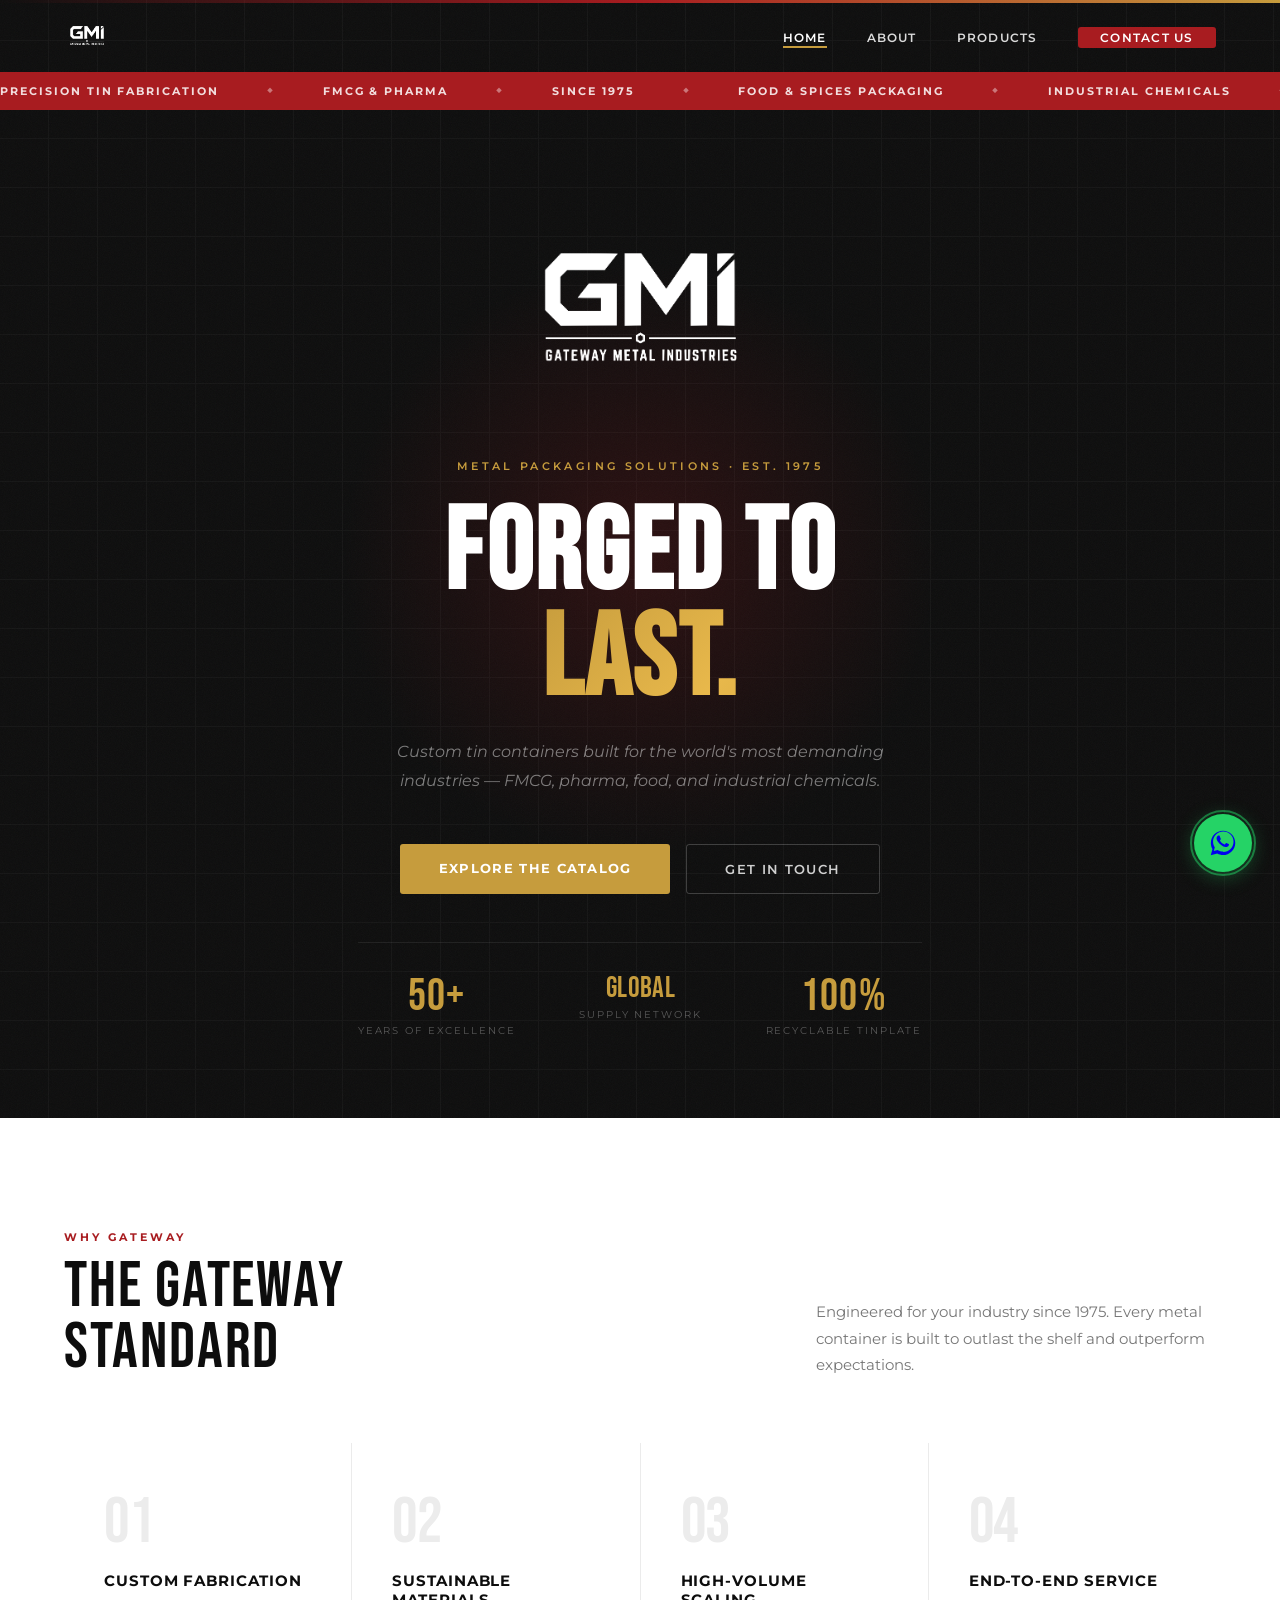
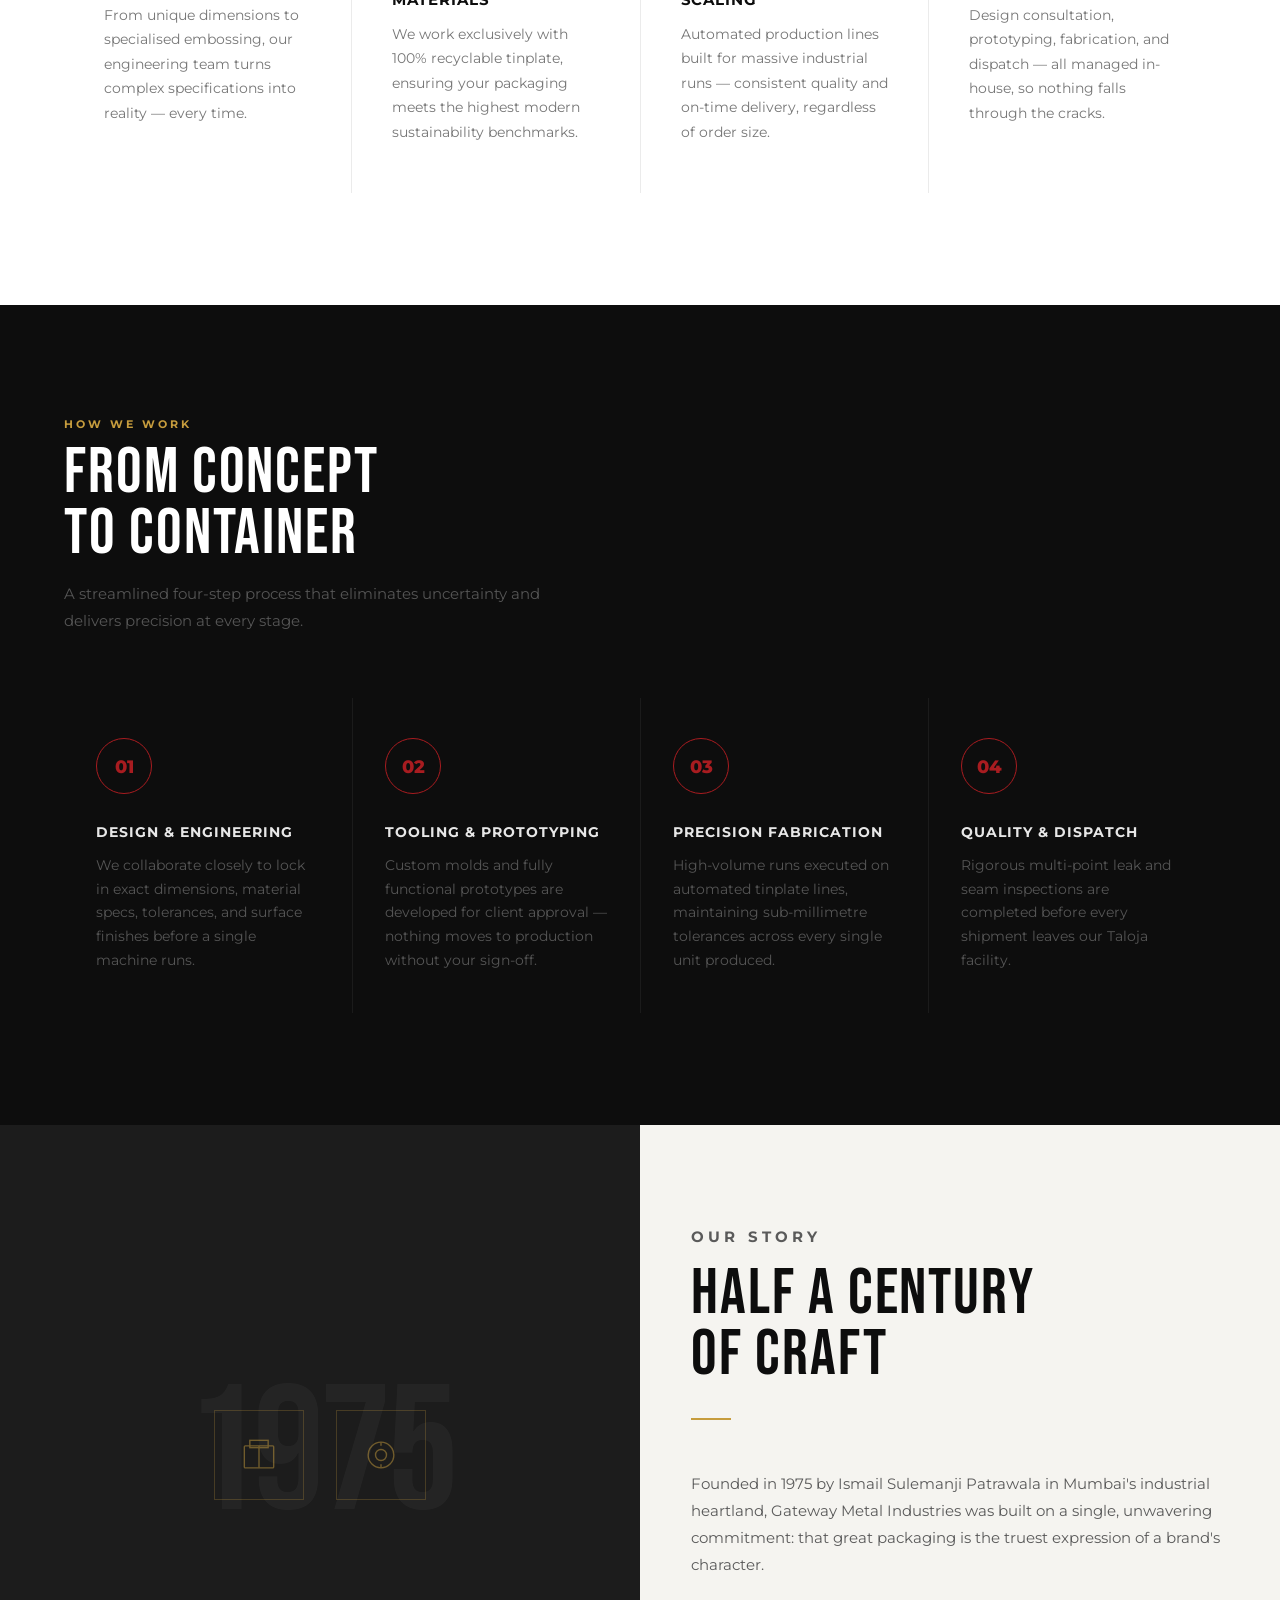
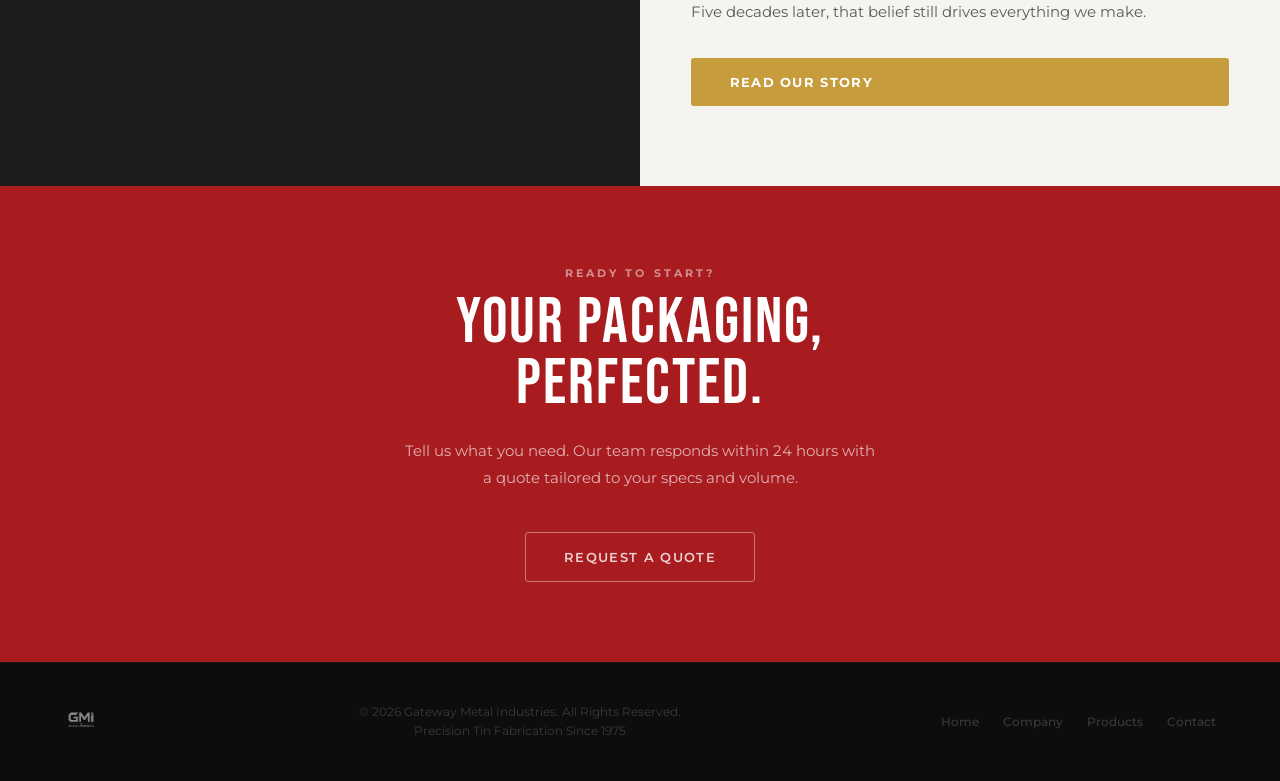
<file: index.html>
<!DOCTYPE html>
<html lang="en">
<head>
<meta charset="UTF-8">
<meta name="viewport" content="width=device-width, initial-scale=1.0">
<meta name="description" content="Leading metal tin packaging supplier & custom tin boxes wholesale in Taloja, Maharashtra. Premium tin container manufacturer for FMCG, spices, and industrial chemicals since 1975.">
<title>Gateway Metal Industries | Tin Container Manufacturer in India</title>

<link rel="icon" href="/favicon.ico" sizes="any">
<link rel="icon" type="image/png" sizes="32x32" href="/favicon-32x32.png">
<link rel="icon" type="image/png" sizes="16x16" href="/favicon-16x16.png">
<link rel="apple-touch-icon" sizes="180x180" href="/apple-touch-icon.png">
<link rel="manifest" href="/site.webmanifest">

<script type="application/ld+json">
{"@context":"https://schema.org","@type":"Organization","name":"Gateway Metal Industries","url":"https://gatewaymetalindustries.com","logo":"https://gatewaymetalindustries.com/logo-square.png"}
</script>

<link rel="preconnect" href="https://fonts.googleapis.com">
<link rel="preconnect" href="https://fonts.gstatic.com" crossorigin>
<link href="https://fonts.googleapis.com/css2?family=Bebas+Neue&family=Montserrat:ital,wght@0,400;0,500;0,600;0,700;0,800;0,900;1,400&display=swap" rel="stylesheet">
<link rel="stylesheet" href="style.css">
</head>
<body class="home-page">

<div id="progress-bar"></div>

<div class="mobile-menu" id="mobileMenu" role="dialog" aria-modal="true" aria-label="Navigation menu">
  <button class="mobile-close" id="mobileClose" aria-label="Close menu">✕</button>
  <a href="index.html" class="mm-link" style="color:var(--gold)">Home</a>
  <a href="about.html" class="mm-link">About</a>
  <a href="products.html" class="mm-link">Products</a>
  <a href="contact.html" class="mm-link">Contact Us</a>
</div>

<nav id="mainNav" role="navigation" aria-label="Main navigation">
  <div class="nav-inner">
    <div class="nav-logo">
      <a href="index.html" aria-label="Gateway Metal Industries Home">
        <img src="logo.png" alt="Gateway Metal Industries" onerror="this.style.display='none';">
      </a>
    </div>
    <ul class="nav-links" id="navLinks">
      <li><a href="index.html" class="nav-link active">Home</a></li>
      <li><a href="about.html" class="nav-link">About</a></li>
      <li><a href="products.html" class="nav-link">Products</a></li>
      <li><a href="contact.html" class="nav-cta">Contact Us</a></li>
    </ul>
    <button class="ham" id="ham" aria-label="Open menu" aria-expanded="false"><span></span><span></span><span></span></button>
  </div>
</nav>

<div class="marquee-bar" aria-hidden="true">
  <div class="marquee-inner">
    <span>Precision Tin Fabrication</span><span class="dot">◆</span>
    <span>FMCG &amp; Pharma</span><span class="dot">◆</span>
    <span>Since 1975</span><span class="dot">◆</span>
    <span>Food &amp; Spices Packaging</span><span class="dot">◆</span>
    <span>Industrial Chemicals</span><span class="dot">◆</span>
    <span>Worldwide Supply Chain</span><span class="dot">◆</span>
    <span>High-Volume Scaling</span><span class="dot">◆</span>
    <span>Taloja, Maharashtra</span><span class="dot">◆</span>
    <span>Precision Tin Fabrication</span><span class="dot">◆</span>
    <span>FMCG &amp; Pharma</span><span class="dot">◆</span>
  </div>
</div>

<!-- ═══════════ HERO ═══════════ -->
<header id="home" class="hero">
  <div class="hero-noise" aria-hidden="true"></div>
  <div class="hero-grid" aria-hidden="true"></div>
  <div class="hero-glow" aria-hidden="true"></div>
  <div class="hero-accent-top" aria-hidden="true"></div>

  <div class="hero-logo-wrap">
    <img src="logo.png" class="hero-logo" alt="Gateway Metal Industries" onerror="this.style.display='none'">
  </div>
  <p class="hero-eyebrow">Metal Packaging Solutions · Est. 1975</p>
  <h1>Forged to<br><span>Last.</span></h1>
  <p class="hero-sub">Custom tin containers built for the world's most demanding industries — FMCG, pharma, food, and industrial chemicals.</p>
  <div class="hero-actions">
    <a href="products.html" class="btn-gold">Explore the Catalog</a>
    <a href="contact.html" class="btn-outline">Get in Touch</a>
  </div>
  <div class="hero-stats">
    <div class="stat-item"><span class="stat-num">50+</span><span class="stat-label">Years of Excellence</span></div>
    <div class="stat-item"><span class="stat-num" style="font-size:clamp(1.2rem,3vw,1.8rem);letter-spacing:.01em;">Global</span><span class="stat-label">Supply Network</span></div>
    <div class="stat-item"><span class="stat-num">100%</span><span class="stat-label">Recyclable Tinplate</span></div>
  </div>
</header>

<!-- ═══════════ STANDARDS ═══════════ -->
<section class="standards">
  <div class="max-w">
    <div class="standards-header">
      <div class="reveal">
        <p class="section-tag">Why Gateway</p>
        <h2 class="section-title">The Gateway<br>Standard</h2>
      </div>
      <p class="section-sub reveal reveal-delay-2" style="max-width:400px">Engineered for your industry since 1975. Every metal container is built to outlast the shelf and outperform expectations.</p>
    </div>
    <div class="standards-grid">
      <div class="std-card reveal reveal-delay-1">
        <div class="std-num">01</div>
        <h3>Custom Fabrication</h3>
        <p>From unique dimensions to specialised embossing, our engineering team turns complex specifications into reality — every time.</p>
      </div>
      <div class="std-card reveal reveal-delay-2">
        <div class="std-num">02</div>
        <h3>Sustainable Materials</h3>
        <p>We work exclusively with 100% recyclable tinplate, ensuring your packaging meets the highest modern sustainability benchmarks.</p>
      </div>
      <div class="std-card reveal reveal-delay-3">
        <div class="std-num">03</div>
        <h3>High-Volume Scaling</h3>
        <p>Automated production lines built for massive industrial runs — consistent quality and on-time delivery, regardless of order size.</p>
      </div>
      <div class="std-card reveal reveal-delay-4">
        <div class="std-num">04</div>
        <h3>End-to-End Service</h3>
        <p>Design consultation, prototyping, fabrication, and dispatch — all managed in-house, so nothing falls through the cracks.</p>
      </div>
    </div>
  </div>
</section>

<!-- ═══════════ PROCESS ═══════════ -->
<section class="process">
  <div class="max-w">
    <p class="section-tag reveal" style="color:var(--gold)">How We Work</p>
    <h2 class="section-title reveal" style="color:#fff; max-width:600px;">From Concept<br>to Container</h2>
    <p class="section-sub reveal" style="max-width:520px; margin-bottom: 0;">A streamlined four-step process that eliminates uncertainty and delivers precision at every stage.</p>
    <div class="process-steps">
      <div class="step reveal reveal-delay-1">
        <div class="step-num">01</div>
        <h4>Design &amp; Engineering</h4>
        <p>We collaborate closely to lock in exact dimensions, material specs, tolerances, and surface finishes before a single machine runs.</p>
      </div>
      <div class="step reveal reveal-delay-2">
        <div class="step-num">02</div>
        <h4>Tooling &amp; Prototyping</h4>
        <p>Custom molds and fully functional prototypes are developed for client approval — nothing moves to production without your sign-off.</p>
      </div>
      <div class="step reveal reveal-delay-3">
        <div class="step-num">03</div>
        <h4>Precision Fabrication</h4>
        <p>High-volume runs executed on automated tinplate lines, maintaining sub-millimetre tolerances across every single unit produced.</p>
      </div>
      <div class="step reveal reveal-delay-4">
        <div class="step-num">04</div>
        <h4>Quality &amp; Dispatch</h4>
        <p>Rigorous multi-point leak and seam inspections are completed before every shipment leaves our Taloja facility.</p>
      </div>
    </div>
  </div>
</section>

<!-- ═══════════ HERITAGE TEASER ═══════════ -->
<section class="heritage" style="min-height: 480px;">
  <div class="heritage-img reveal-left">
    <span class="big-year" aria-hidden="true">1975</span>
    <div class="heritage-icon-row" aria-hidden="true">
      <div class="h-icon-box">
        <svg width="44" height="44" fill="none" viewBox="0 0 48 48"><rect x="8" y="14" width="32" height="24" rx="1" stroke="#C69C3D" stroke-width="1.5"/><rect x="14" y="8" width="20" height="8" stroke="#C69C3D" stroke-width="1.5"/><line x1="24" y1="14" x2="24" y2="38" stroke="#C69C3D" stroke-width="1.5"/></svg>
      </div>
      <div class="h-icon-box">
        <svg width="44" height="44" fill="none" viewBox="0 0 48 48"><circle cx="24" cy="24" r="14" stroke="#C69C3D" stroke-width="1.5"/><circle cx="24" cy="24" r="6" stroke="#C69C3D" stroke-width="1.5"/><line x1="24" y1="10" x2="24" y2="14" stroke="#C69C3D" stroke-width="1.5"/><line x1="24" y1="34" x2="24" y2="38" stroke="#C69C3D" stroke-width="1.5"/></svg>
      </div>
    </div>
  </div>
  <div class="heritage-content reveal-right">
    <p class="section-tag">Our Story</p>
    <h2 class="section-title">Half a Century<br>of Craft</h2>
    <div class="heritage-divider"></div>
    <p>Founded in 1975 by Ismail Sulemanji Patrawala in Mumbai's industrial heartland, Gateway Metal Industries was built on a single, unwavering commitment: that great packaging is the truest expression of a brand's character.</p>
    <p style="margin-top: 1.2rem;">Five decades later, that belief still drives everything we make.</p>
    <a href="about.html" class="btn-gold" style="margin-top: 2rem; display: inline-block;">Read Our Story</a>
  </div>
</section>

<!-- ═══════════ CTA BAND ═══════════ -->
<section style="background: var(--red); padding: 5rem 5%; text-align: center;">
  <div class="max-w reveal">
    <p class="section-tag" style="color: rgba(255,255,255,0.5);">Ready to start?</p>
    <h2 class="section-title" style="color: var(--white); margin-bottom: 1.5rem;">Your Packaging,<br>Perfected.</h2>
    <p style="color: rgba(255,255,255,0.65); font-size: 0.95rem; max-width: 480px; margin: 0 auto 2.5rem; line-height: 1.75;">Tell us what you need. Our team responds within 24 hours with a quote tailored to your specs and volume.</p>
    <a href="contact.html" class="btn-outline" style="border-color: rgba(255,255,255,0.4);">Request a Quote</a>
  </div>
</section>

<footer>
  <div class="footer-inner">
    <div class="footer-logo"><img src="logo.png" alt="Gateway Metal Industries" onerror="this.style.display='none';"></div>
    <p class="footer-copy">© 2026 Gateway Metal Industries. All Rights Reserved.<br>Precision Tin Fabrication Since 1975</p>
    <div class="footer-links">
      <a href="index.html">Home</a>
      <a href="about.html">Company</a>
      <a href="products.html">Products</a>
      <a href="contact.html">Contact</a>
    </div>
  </div>
</footer>

<a href="https://wa.me/917738486780" class="wa-btn" target="_blank" aria-label="Chat on WhatsApp">
  <div class="wa-pulse"></div>
  <svg xmlns="http://www.w3.org/2000/svg" viewBox="0 0 448 512" width="28" height="28" fill="currentColor">
    <path d="M380.9 97.1C339 55.1 283.2 32 223.9 32c-122.4 0-222 99.6-222 222 0 39.1 10.2 77.3 29.6 111L0 480l117.7-30.9c32.4 17.7 68.9 27 106.1 27h.1c122.3 0 224.1-99.6 224.1-222 0-59.3-25.2-115-67.1-157zM223.9 413.3c-32.6 0-64.6-8.8-92.6-25.4l-6.6-3.9-68.8 18 18.4-67.1-4.3-6.8c-18.2-28.9-27.8-62.4-27.8-96.2 0-103.1 84-187.1 187.3-187.1 50 0 96.9 19.5 132.3 54.8 35.4 35.3 54.8 82.3 54.8 132.4 0 103.2-84.1 187.1-187.3 187.3zm101.8-139.7c-5.6-2.8-33-16.3-38.1-18.1-5.1-1.9-8.8-2.8-12.5 2.8-3.7 5.6-14.4 18.1-17.7 21.8-3.3 3.7-6.5 4.2-12.1 1.4-5.6-2.8-23.5-8.7-44.8-27.8-16.5-14.8-27.6-33.1-30.9-38.6-3.3-5.6-.3-8.6 2.5-11.4 2.5-2.5 5.6-6.5 8.4-9.8 2.8-3.3 3.7-5.6 5.6-9.3 1.9-3.7.9-7-5-12.6-5.6-5.6-12.5-31.5-17.2-43.1-4.5-11.3-9.1-9.8-12.5-9.9-3.3-.1-7.1-.1-10.9-.1-3.7 0-9.8 1.4-14.9 7-5.1 5.6-19.5 19.1-19.5 46.5s20 53.8 22.8 57.5c2.8 3.7 39.2 59.8 95 83.9 13.3 5.7 23.7 9.1 31.8 11.6 13.4 4.3 25.6 3.7 35.3 2.2 10.9-1.7 33-13.5 37.6-26.5 4.7-13 4.7-24.1 3.3-26.5-1.4-2.4-5.1-3.7-10.7-6.5z"/>
  </svg>
</a>

<script>
const mainNav = document.getElementById('mainNav');
window.addEventListener('scroll', () => { mainNav.classList.toggle('scrolled', window.scrollY > 60); }, { passive: true });

const prog = document.getElementById('progress-bar');
window.addEventListener('scroll', () => {
  const max = document.documentElement.scrollHeight - window.innerHeight;
  prog.style.width = (max > 0 ? (document.documentElement.scrollTop / max * 100) : 0) + '%';
}, { passive: true });

const ham = document.getElementById('ham'), mobileMenu = document.getElementById('mobileMenu');
let menuOpen = false;
function openMenu() { menuOpen = true; mobileMenu.style.display = 'flex'; requestAnimationFrame(() => mobileMenu.classList.add('open')); ham.classList.add('open'); ham.setAttribute('aria-expanded', 'true'); document.body.style.overflow = 'hidden'; }
function closeMenu() { menuOpen = false; mobileMenu.classList.remove('open'); ham.classList.remove('open'); ham.setAttribute('aria-expanded', 'false'); document.body.style.overflow = ''; setTimeout(() => { if (!menuOpen) mobileMenu.style.display = 'none'; }, 400); }
ham.addEventListener('click', () => menuOpen ? closeMenu() : openMenu());
document.getElementById('mobileClose').addEventListener('click', closeMenu);
document.querySelectorAll('.mm-link').forEach(el => el.addEventListener('click', closeMenu));
document.addEventListener('keydown', e => { if (e.key === 'Escape' && menuOpen) closeMenu(); });

const revealObserver = new IntersectionObserver(entries => {
  entries.forEach(entry => { if (entry.isIntersecting) { entry.target.classList.add('visible'); revealObserver.unobserve(entry.target); } });
}, { threshold: 0.1, rootMargin: '0px 0px -30px 0px' });
document.querySelectorAll('.reveal, .reveal-left, .reveal-right').forEach(el => revealObserver.observe(el));
</script>
</body>
</html>
</file>
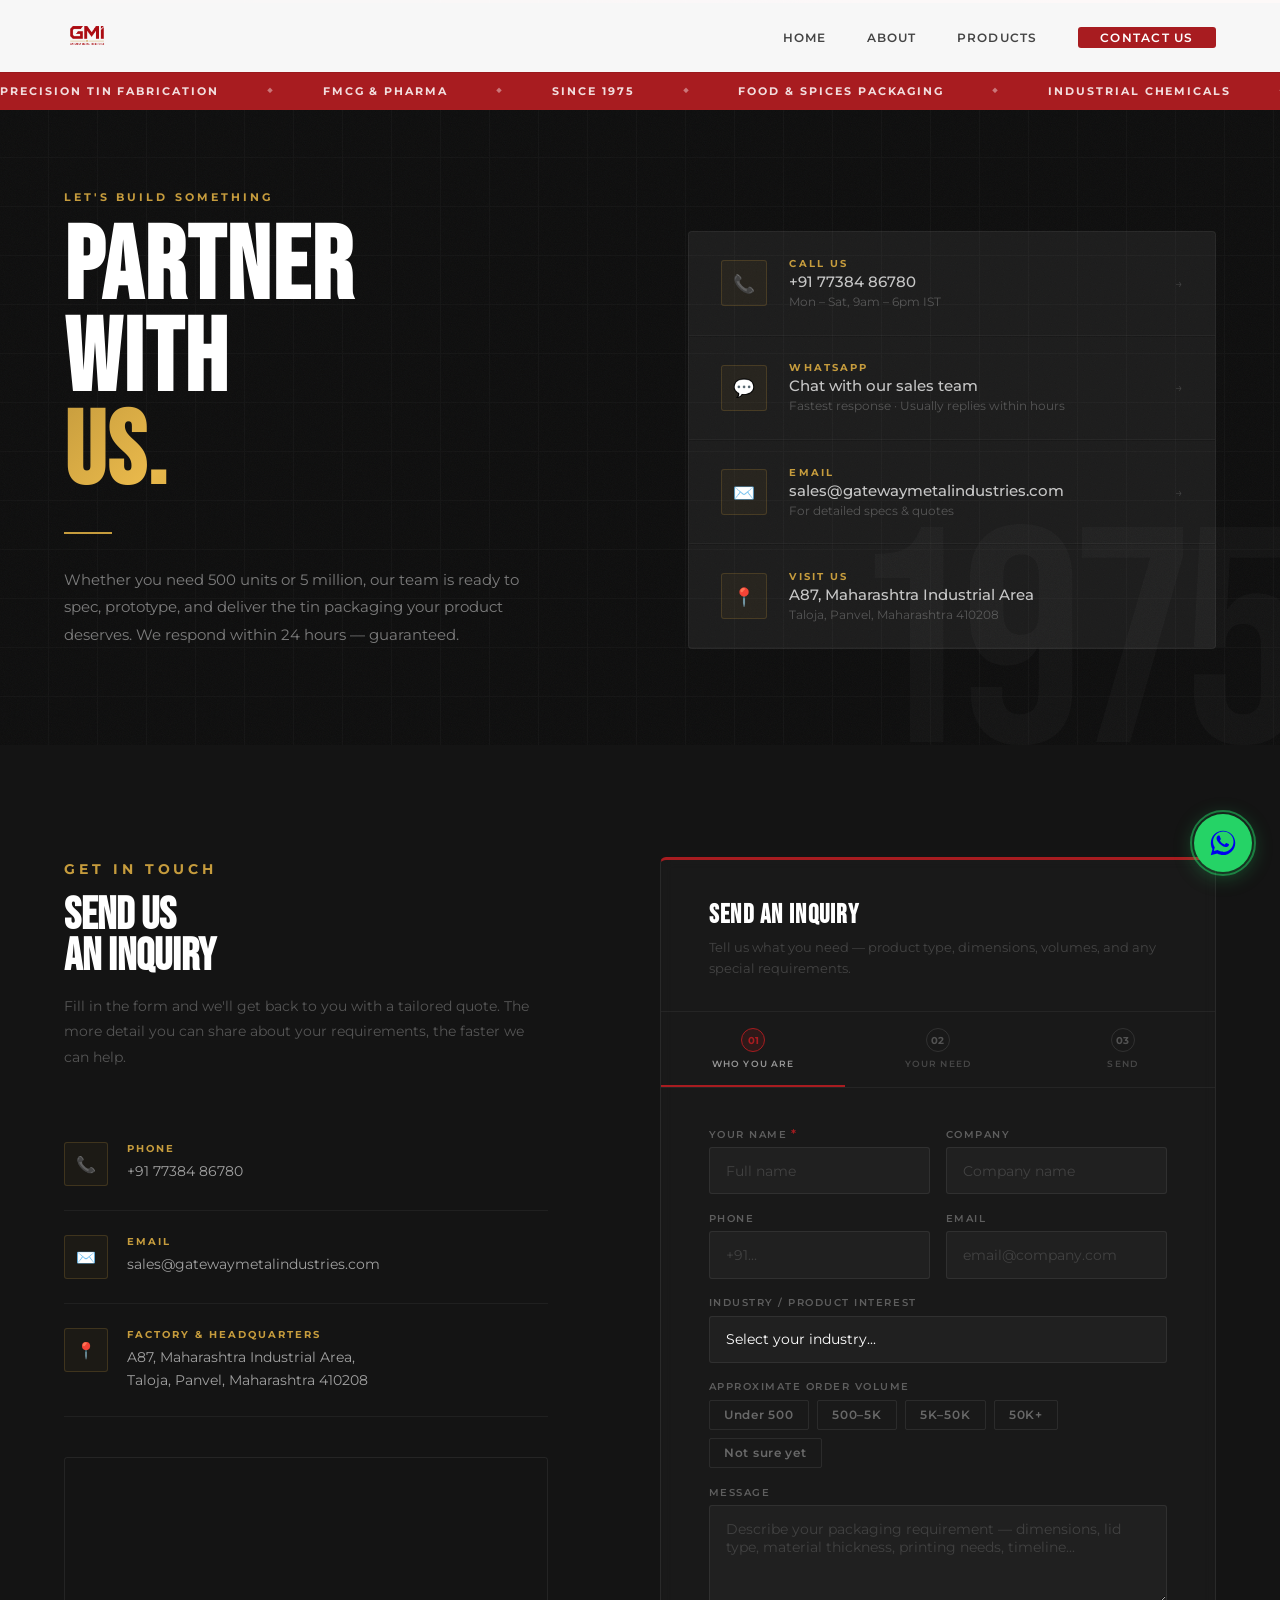
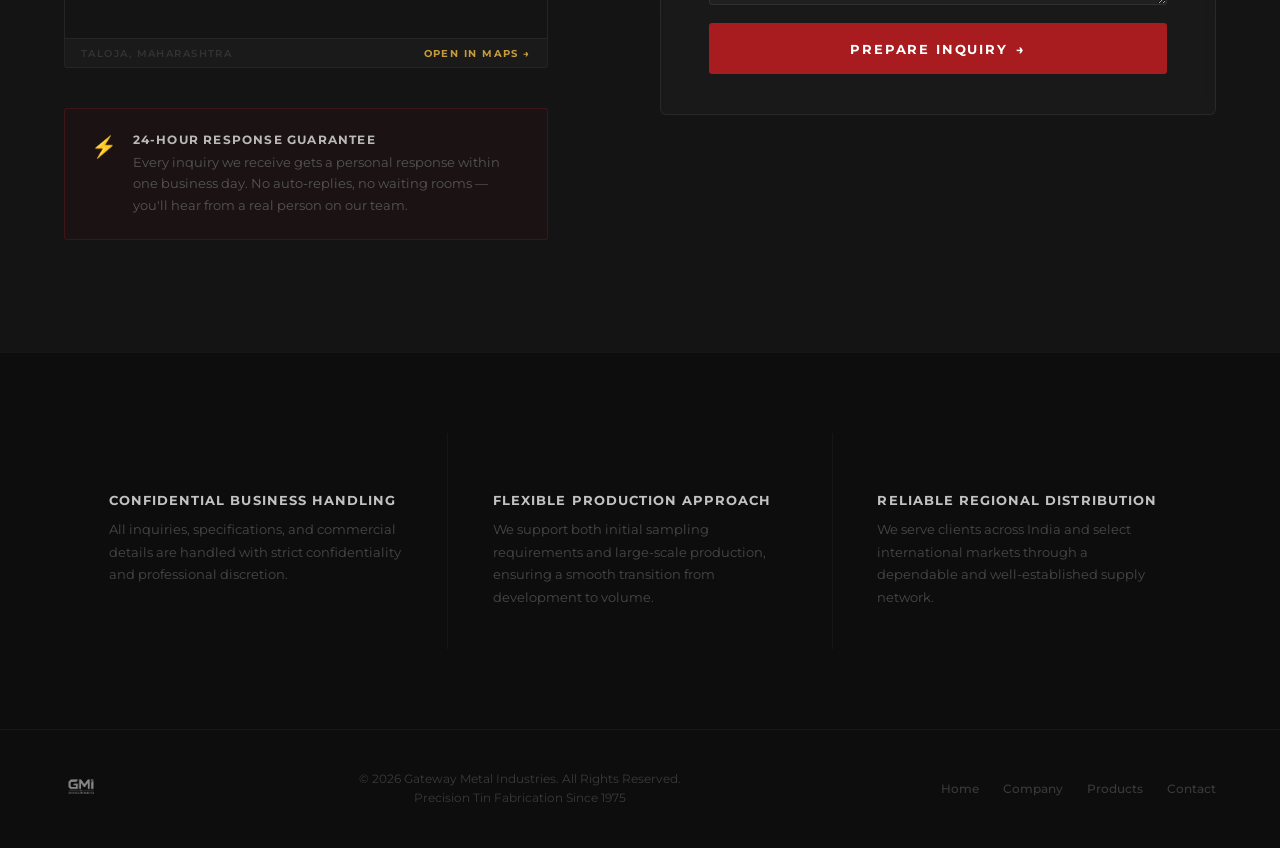
<file: contact.html>
<!DOCTYPE html>
<html lang="en">
<head>
<meta charset="UTF-8">
<meta name="viewport" content="width=device-width, initial-scale=1.0">
<meta name="description" content="Contact Gateway Metal Industries. Request a custom quote for wholesale tin packaging, industrial chemical containers, and food storage tins. Based in Taloja, Maharashtra.">
<title>Contact Us | Request a Quote | Gateway Metal Industries</title>

<link rel="icon" href="/favicon.ico" sizes="any">
<link rel="icon" type="image/png" sizes="32x32" href="/favicon-32x32.png">
<link rel="icon" type="image/png" sizes="16x16" href="/favicon-16x16.png">
<link rel="apple-touch-icon" sizes="180x180" href="/apple-touch-icon.png">
<link rel="manifest" href="/site.webmanifest">

<script type="application/ld+json">
{"@context":"https://schema.org","@type":"Organization","name":"Gateway Metal Industries","url":"https://gatewaymetalindustries.com","logo":"https://gatewaymetalindustries.com/logo-square.png","contactPoint":{"@type":"ContactPoint","telephone":"+91-77384-86780","contactType":"sales","email":"sales@gatewaymetalindustries.com","availableLanguage":["English","Hindi"]}}
</script>

<link rel="preconnect" href="https://fonts.googleapis.com">
<link rel="preconnect" href="https://fonts.gstatic.com" crossorigin>
<link href="https://fonts.googleapis.com/css2?family=Bebas+Neue&family=Montserrat:ital,wght@0,400;0,500;0,600;0,700;0,800;0,900;1,400&display=swap" rel="stylesheet">
<link rel="stylesheet" href="style.css">

<style>
/* ── Contact-page exclusive styles ── */

/* Cinematic hero — dark, editorial */
.contact-hero {
  padding: calc(var(--top-offset) + 80px) 5% 6rem;
  background: var(--dark);
  position: relative;
  overflow: hidden;
  min-height: 62svh;
  display: flex;
  align-items: center;
}

.contact-hero-accent {
  position: absolute;
  top: 0; left: 0; right: 0;
  height: 3px;
  background: linear-gradient(90deg, transparent, var(--red), var(--gold), var(--red), transparent);
  background-size: 300% auto;
  animation: gradientShift 4s linear infinite;
}

.contact-hero-noise {
  position: absolute; inset: 0;
  opacity: .04;
  background-image: url("data:image/svg+xml,%3Csvg viewBox='0 0 256 256' xmlns='http://www.w3.org/2000/svg'%3E%3Cfilter id='noise'%3E%3CfeTurbulence type='fractalNoise' baseFrequency='0.9' numOctaves='4' stitchTiles='stitch'/%3E%3C/filter%3E%3Crect width='100%25' height='100%25' filter='url(%23noise)' opacity='1'/%3E%3C/svg%3E");
  background-size: 200px 200px;
  pointer-events: none;
}

.contact-hero-grid {
  position: absolute; inset: 0;
  opacity: .025;
  background-image: repeating-linear-gradient(0deg,transparent,transparent 48px,#fff 48px,#fff 49px), repeating-linear-gradient(90deg,transparent,transparent 48px,#fff 48px,#fff 49px);
  pointer-events: none;
}

/* Big watermark number */
.contact-hero-watermark {
  position: absolute;
  right: -1%;
  bottom: -8%;
  font-family: var(--display);
  font-size: clamp(12rem, 24vw, 22rem);
  line-height: 1;
  color: rgba(255,255,255,0.022);
  letter-spacing: -.04em;
  user-select: none;
  pointer-events: none;
}

.contact-hero-inner {
  position: relative;
  z-index: 2;
  max-width: 1300px;
  margin: 0 auto;
  width: 100%;
  display: grid;
  grid-template-columns: 1fr 1fr;
  gap: 6rem;
  align-items: end;
}

.contact-hero-left .section-tag { color: var(--gold); margin-bottom: 1.2rem; }

.contact-hero-left h1 {
  font-family: var(--display);
  font-size: clamp(3.2rem, 8vw, 7rem);
  color: var(--white);
  line-height: .9;
  letter-spacing: .02em;
  text-transform: uppercase;
  margin-bottom: 2rem;
}

.contact-hero-left h1 em {
  font-style: normal;
  color: transparent;
  background: linear-gradient(135deg, var(--gold), var(--gold-light), var(--gold));
  background-size: 200% auto;
  -webkit-background-clip: text;
  background-clip: text;
  animation: shimmer 4s linear infinite;
}

.contact-hero-lead {
  font-size: 0.95rem;
  color: rgba(255,255,255,0.45);
  line-height: 1.82;
  max-width: 480px;
}

.contact-hero-line {
  width: 48px; height: 2px;
  background: var(--gold);
  margin: 2rem 0;
}

/* Right side: quick-contact cards */
.contact-quick {
  display: flex;
  flex-direction: column;
  gap: 1px;
  background: rgba(255,255,255,0.04);
  border: 1px solid rgba(255,255,255,0.07);
  border-radius: 4px;
  overflow: hidden;
}

.cq-item {
  display: flex;
  align-items: center;
  gap: 1.4rem;
  padding: 1.6rem 2rem;
  background: rgba(255,255,255,0.02);
  text-decoration: none;
  transition: background .25s;
  border-bottom: 1px solid rgba(255,255,255,0.04);
  position: relative;
  overflow: hidden;
}

.cq-item:last-child { border-bottom: none; }

.cq-item::after {
  content: '';
  position: absolute;
  left: 0; top: 0; bottom: 0;
  width: 2px;
  background: var(--red);
  transform: scaleY(0);
  transform-origin: bottom;
  transition: transform .3s var(--ease-out);
}

.cq-item:hover { background: rgba(255,255,255,0.05); }
.cq-item:hover::after { transform: scaleY(1); }

.cq-icon {
  width: 46px; height: 46px;
  border-radius: 3px;
  border: 1px solid rgba(198,156,61,0.2);
  background: rgba(198,156,61,0.06);
  display: flex; align-items: center; justify-content: center;
  flex-shrink: 0;
  font-size: 1.1rem;
  transition: all .25s;
}

.cq-item:hover .cq-icon {
  border-color: rgba(198,156,61,0.5);
  background: rgba(198,156,61,0.12);
}

.cq-text { flex: 1; min-width: 0; }
.cq-label {
  font-size: 0.6rem;
  letter-spacing: 0.22em;
  text-transform: uppercase;
  color: var(--gold);
  font-weight: 700;
  display: block;
  margin-bottom: 0.2rem;
}
.cq-value {
  font-size: 0.92rem;
  color: rgba(255,255,255,0.75);
  font-weight: 500;
  display: block;
  line-height: 1.4;
}
.cq-sub {
  font-size: 0.72rem;
  color: rgba(255,255,255,0.25);
  display: block;
  margin-top: 0.15rem;
}

.cq-arrow {
  font-size: 0.8rem;
  color: rgba(255,255,255,0.15);
  transition: color .25s, transform .25s;
  flex-shrink: 0;
}
.cq-item:hover .cq-arrow {
  color: var(--gold);
  transform: translateX(4px);
}

/* ── MAIN CONTACT BODY ── */
.contact-body {
  background: var(--dark2);
  padding: 7rem 5%;
}

.contact-body-inner {
  max-width: 1300px;
  margin: 0 auto;
  display: grid;
  grid-template-columns: 1fr 1.15fr;
  gap: 7rem;
  align-items: start;
}

/* LEFT: info panel */
.contact-info { }

.contact-info-header { margin-bottom: 3rem; }
.contact-info-header .section-tag { color: var(--gold); }
.contact-info-header h2 {
  font-family: var(--display);
  font-size: clamp(2rem, 3.5vw, 2.8rem);
  color: var(--white);
  line-height: .93;
  text-transform: uppercase;
  margin-top: 0.5rem;
  margin-bottom: 1rem;
}
.contact-info-header p {
  color: #555;
  font-size: 0.88rem;
  line-height: 1.8;
}

/* Detail rows */
.c-detail-row {
  display: flex;
  gap: 1.2rem;
  align-items: flex-start;
  padding: 1.5rem 0;
  border-bottom: 1px solid rgba(255,255,255,0.05);
  transition: padding .2s;
}
.c-detail-row:first-of-type { border-top: 1px solid rgba(255,255,255,0.05); }

.c-detail-icon-box {
  width: 44px; height: 44px;
  border: 1px solid rgba(198,156,61,0.2);
  background: rgba(198,156,61,0.05);
  border-radius: 3px;
  display: flex; align-items: center; justify-content: center;
  flex-shrink: 0;
  font-size: 1rem;
  transition: all .25s;
}
.c-detail-row:hover .c-detail-icon-box {
  border-color: rgba(198,156,61,0.5);
  background: rgba(198,156,61,0.1);
}

.c-detail-body { flex: 1; }
.c-detail-body strong {
  display: block;
  font-size: 0.62rem;
  letter-spacing: 0.2em;
  text-transform: uppercase;
  color: var(--gold);
  font-weight: 700;
  margin-bottom: 0.35rem;
}
.c-detail-body span,
.c-detail-body a {
  font-size: 0.9rem;
  color: rgba(255,255,255,0.6);
  line-height: 1.6;
  text-decoration: none;
  display: block;
  transition: color .2s;
}
.c-detail-body a:hover { color: var(--gold); }

/* Map */
.contact-map-wrap {
  margin-top: 2.5rem;
  border-radius: 3px;
  overflow: hidden;
  border: 1px solid rgba(255,255,255,0.07);
}

.contact-map-wrap iframe {
  display: block;
  width: 100%;
  height: 180px;
  border: 0;
  filter: grayscale(100%) invert(88%) contrast(80%);
  transition: filter .4s;
}
.contact-map-wrap:hover iframe { filter: grayscale(20%) invert(0%) contrast(100%); }

.contact-map-footer {
  padding: 0.55rem 1rem;
  background: rgba(255,255,255,0.025);
  border-top: 1px solid rgba(255,255,255,0.05);
  display: flex;
  justify-content: space-between;
  align-items: center;
}
.contact-map-footer span {
  font-size: 0.6rem;
  letter-spacing: 0.15em;
  text-transform: uppercase;
  color: #333;
  font-weight: 600;
}
.contact-map-footer a {
  font-size: 0.6rem;
  letter-spacing: 0.15em;
  text-transform: uppercase;
  color: var(--gold);
  text-decoration: none;
  font-weight: 700;
  transition: color .2s;
}
.contact-map-footer a:hover { color: var(--gold-light); }

/* Response promise strip */
.contact-promise {
  margin-top: 2.5rem;
  padding: 1.4rem 1.6rem;
  border: 1px solid rgba(168,28,32,0.25);
  background: rgba(168,28,32,0.05);
  border-radius: 3px;
  display: flex;
  align-items: flex-start;
  gap: 1rem;
}

.contact-promise-icon {
  font-size: 1.3rem;
  flex-shrink: 0;
  margin-top: 2px;
}

.contact-promise-text strong {
  display: block;
  font-size: 0.75rem;
  font-weight: 700;
  text-transform: uppercase;
  letter-spacing: 0.1em;
  color: rgba(255,255,255,0.7);
  margin-bottom: 0.3rem;
}
.contact-promise-text span {
  font-size: 0.82rem;
  color: #555;
  line-height: 1.65;
}

/* ── RIGHT: FORM ── */
.contact-form-panel {
  background: rgba(255,255,255,0.022);
  border: 1px solid rgba(255,255,255,0.07);
  border-radius: 6px;
  border-top: 3px solid var(--red);
  overflow: hidden;
  backdrop-filter: blur(6px);
  -webkit-backdrop-filter: blur(6px);
}

.form-panel-header {
  padding: 2.5rem 3rem 0;
  border-bottom: 1px solid rgba(255,255,255,0.05);
  padding-bottom: 2rem;
  margin-bottom: 0;
}

.form-panel-header h3 {
  font-family: var(--display);
  font-size: 1.6rem;
  color: var(--white);
  letter-spacing: .05em;
  text-transform: uppercase;
  margin-bottom: 0.4rem;
}

.form-panel-header p {
  font-size: 0.8rem;
  color: #444;
  line-height: 1.65;
}

/* Step tabs */
.form-steps {
  display: flex;
  gap: 0;
  border-bottom: 1px solid rgba(255,255,255,0.05);
}

.form-step-tab {
  flex: 1;
  padding: 1rem 0.5rem;
  display: flex;
  flex-direction: column;
  align-items: center;
  gap: 0.35rem;
  border-bottom: 2px solid transparent;
  transition: all .25s;
  cursor: default;
}

.form-step-tab.active {
  border-bottom-color: var(--red);
}

.form-step-tab.done {
  border-bottom-color: var(--gold);
}

.step-tab-num {
  width: 24px; height: 24px;
  border-radius: 50%;
  border: 1.5px solid rgba(255,255,255,0.1);
  display: flex; align-items: center; justify-content: center;
  font-size: 0.6rem;
  font-weight: 700;
  color: rgba(255,255,255,0.25);
  transition: all .25s;
}

.form-step-tab.active .step-tab-num {
  border-color: var(--red);
  background: rgba(168,28,32,0.15);
  color: var(--red);
}

.form-step-tab.done .step-tab-num {
  border-color: var(--gold);
  background: rgba(198,156,61,0.12);
  color: var(--gold);
}

.step-tab-label {
  font-size: 0.58rem;
  letter-spacing: 0.12em;
  text-transform: uppercase;
  font-weight: 600;
  color: rgba(255,255,255,0.2);
  transition: color .25s;
}

.form-step-tab.active .step-tab-label { color: rgba(255,255,255,0.55); }
.form-step-tab.done .step-tab-label { color: var(--gold); }

/* Form body */
.form-body {
  padding: 2.5rem 3rem;
}

.form-row {
  display: grid;
  grid-template-columns: 1fr 1fr;
  gap: 1rem;
}

.form-field {
  display: flex;
  flex-direction: column;
  gap: 0.4rem;
  margin-bottom: 1.1rem;
}

.form-field label {
  font-size: 0.63rem;
  letter-spacing: 0.15em;
  text-transform: uppercase;
  color: rgba(255,255,255,0.3);
  font-weight: 600;
  display: flex;
  align-items: center;
  gap: 4px;
}

.form-field label .req { color: var(--red); font-size: 0.75rem; line-height: 1; }

.form-field input,
.form-field textarea,
.form-field select {
  background: rgba(255,255,255,0.035);
  border: 1px solid rgba(255,255,255,0.07);
  border-radius: 3px;
  padding: 0.85rem 1rem;
  color: var(--white);
  font-family: var(--font);
  font-size: 16px;
  transition: border-color .2s, background .2s, box-shadow .2s;
  width: 100%;
  outline: none;
  -webkit-appearance: none;
  appearance: none;
}

@media (min-width: 761px) {
  .form-field input, .form-field textarea, .form-field select { font-size: 0.88rem; }
}

.form-field input::placeholder,
.form-field textarea::placeholder { color: rgba(255,255,255,0.15); }

.form-field input:focus,
.form-field textarea:focus,
.form-field select:focus {
  border-color: rgba(198,156,61,0.5);
  background: rgba(255,255,255,0.055);
  box-shadow: 0 0 0 3px rgba(198,156,61,0.08);
}

.form-field.error input,
.form-field.error textarea,
.form-field.error select {
  border-color: var(--red);
  box-shadow: 0 0 0 3px rgba(168,28,32,0.1);
}

.error-msg {
  font-size: 0.65rem;
  color: var(--red);
  margin-top: 0.15rem;
  display: none;
  letter-spacing: 0.05em;
}
.form-field.error .error-msg { display: block; }

.form-field textarea { resize: vertical; min-height: 100px; }
.form-field select option { background: #1a1a1a; color: var(--white); }

/* Volume selector — custom pill buttons */
.volume-select {
  display: flex;
  gap: 0.5rem;
  flex-wrap: wrap;
}

.vol-btn {
  padding: 0.45rem 0.9rem;
  border: 1px solid rgba(255,255,255,0.08);
  background: transparent;
  color: rgba(255,255,255,0.35);
  border-radius: 2px;
  font-family: var(--font);
  font-size: 0.72rem;
  font-weight: 600;
  letter-spacing: 0.06em;
  cursor: pointer;
  transition: all .2s;
  -webkit-tap-highlight-color: transparent;
}
.vol-btn:hover { border-color: rgba(255,255,255,0.18); color: rgba(255,255,255,0.6); }
.vol-btn.selected {
  background: rgba(198,156,61,0.12);
  border-color: rgba(198,156,61,0.45);
  color: var(--gold);
}

/* Submit button */
.btn-submit {
  width: 100%;
  background: var(--red);
  color: var(--white);
  border: none;
  padding: 1.1rem;
  font-family: var(--font);
  font-weight: 700;
  font-size: 0.82rem;
  letter-spacing: 0.14em;
  text-transform: uppercase;
  border-radius: 3px;
  cursor: pointer;
  transition: all .25s;
  -webkit-tap-highlight-color: transparent;
  margin-top: 0.5rem;
  position: relative;
  overflow: hidden;
  display: flex;
  align-items: center;
  justify-content: center;
  gap: 8px;
}

.btn-submit::before {
  content: '';
  position: absolute;
  inset: 0;
  background: linear-gradient(90deg, transparent 0%, rgba(255,255,255,0.07) 50%, transparent 100%);
  transform: translateX(-100%);
  transition: transform .5s;
}

.btn-submit:hover { background: var(--red-dark); transform: translateY(-1px); box-shadow: var(--shadow-red); }
.btn-submit:hover::before { transform: translateX(100%); }
.btn-submit:active { transform: translateY(0); }
.btn-submit.ready { background: #1a6e2e; }
.btn-submit.ready:hover { background: #155626; }

/* Send options that appear after validation */
.send-options {
  display: none;
  gap: 0.8rem;
  margin-top: 1rem;
}

.send-options.visible { display: flex; }

.btn-wa-send {
  flex: 1;
  display: flex; align-items: center; justify-content: center;
  gap: 9px;
  background: #25d366;
  color: var(--white);
  padding: .9rem;
  border-radius: 3px;
  font-weight: 700;
  font-size: 0.76rem;
  letter-spacing: 0.06em;
  text-decoration: none;
  transition: all .22s;
  -webkit-tap-highlight-color: transparent;
  min-height: 48px;
  text-transform: uppercase;
}
.btn-wa-send:hover { background: #1da851; transform: translateY(-1px); box-shadow: 0 8px 24px rgba(37,211,102,0.3); }

.btn-email-send {
  flex: 1;
  display: flex; align-items: center; justify-content: center;
  gap: 8px;
  background: rgba(255,255,255,0.05);
  color: rgba(255,255,255,0.65);
  border: 1px solid rgba(255,255,255,0.1);
  padding: .9rem;
  border-radius: 3px;
  font-weight: 600;
  font-size: 0.76rem;
  letter-spacing: 0.06em;
  text-decoration: none;
  transition: all .22s;
  -webkit-tap-highlight-color: transparent;
  min-height: 48px;
  text-transform: uppercase;
}
.btn-email-send:hover { background: rgba(255,255,255,0.1); color: var(--white); transform: translateY(-1px); }

/* Success toast banner inside form */
.form-success-banner {
  display: none;
  align-items: center;
  gap: 0.9rem;
  padding: 1rem 1.4rem;
  background: rgba(198,156,61,0.07);
  border: 1px solid rgba(198,156,61,0.25);
  border-radius: 3px;
  margin-top: 0.8rem;
}
.form-success-banner.visible { display: flex; }
.form-success-banner span {
  font-size: 0.8rem;
  color: var(--gold);
  line-height: 1.5;
}

/* ── Toast popup ── */
.toast-popup {
  position: fixed;
  bottom: 100px;
  right: 28px;
  background: var(--dark3);
  color: rgba(255,255,255,0.85);
  border: 1px solid rgba(255,255,255,0.08);
  border-left: 3px solid var(--gold);
  padding: 0.9rem 1.4rem;
  border-radius: 3px;
  font-size: 0.8rem;
  font-weight: 500;
  z-index: 9999;
  opacity: 0;
  transform: translateY(12px);
  pointer-events: none;
  transition: opacity .3s, transform .3s;
  max-width: 280px;
}
.toast-popup.show { opacity: 1; transform: translateY(0); }

/* ── FAQ / Trust strip ── */
.contact-trust {
  background: var(--dark);
  padding: 5rem 5%;
  border-top: 1px solid rgba(255,255,255,0.04);
}

.contact-trust-inner {
  max-width: 1300px;
  margin: 0 auto;
  display: grid;
  grid-template-columns: repeat(3, 1fr);
  gap: 1px;
  background: rgba(255,255,255,0.04);
}

.trust-item {
  background: var(--dark);
  padding: 2.5rem 2.8rem;
  position: relative;
  overflow: hidden;
  transition: background .3s;
}

.trust-item::after {
  content: '';
  position: absolute;
  bottom: 0; left: 0;
  width: 0; height: 2px;
  background: var(--red);
  transition: width .4s var(--ease-out);
}

.trust-item:hover { background: rgba(255,255,255,0.02); }
.trust-item:hover::after { width: 100%; }

.trust-icon {
  font-size: 1.5rem;
  margin-bottom: 1.2rem;
  display: block;
}

.trust-item h4 {
  font-size: 0.82rem;
  font-weight: 700;
  text-transform: uppercase;
  letter-spacing: 0.08em;
  color: rgba(255,255,255,0.75);
  margin-bottom: 0.6rem;
}

.trust-item p {
  font-size: 0.83rem;
  color: #484848;
  line-height: 1.72;
}

/* Responsive */
@media (max-width: 960px) {
  .contact-hero-inner { grid-template-columns: 1fr; gap: 3rem; }
  .contact-body-inner { grid-template-columns: 1fr; gap: 3.5rem; }
  .contact-trust-inner { grid-template-columns: 1fr 1fr; }
  .form-body { padding: 2rem 2rem; }
  .form-panel-header { padding: 2rem 2rem 1.5rem; }
}

@media (max-width: 760px) {
  .contact-hero { min-height: auto; padding-bottom: 4rem; }
  .contact-trust-inner { grid-template-columns: 1fr; }
  .send-options { flex-direction: column; }
  .form-row { grid-template-columns: 1fr; }
  .form-body { padding: 1.5rem; }
  .form-panel-header { padding: 1.5rem 1.5rem 1.2rem; }
  .form-steps { display: none; }
}
</style>
</head>
<body>

<div id="progress-bar"></div>
<div class="toast-popup" id="toastPopup"></div>

<div class="mobile-menu" id="mobileMenu" role="dialog" aria-modal="true">
  <button class="mobile-close" id="mobileClose" aria-label="Close menu">✕</button>
  <a href="index.html" class="mm-link">Home</a>
  <a href="about.html" class="mm-link">About</a>
  <a href="products.html" class="mm-link">Products</a>
  <a href="contact.html" class="mm-link" style="color:var(--gold)">Contact Us</a>
</div>

<nav id="mainNav" role="navigation">
  <div class="nav-inner">
    <div class="nav-logo">
      <a href="index.html"><img src="logo.png" alt="Gateway Metal Industries" onerror="this.style.display='none';"></a>
    </div>
    <ul class="nav-links" id="navLinks">
      <li><a href="index.html" class="nav-link">Home</a></li>
      <li><a href="about.html" class="nav-link">About</a></li>
      <li><a href="products.html" class="nav-link">Products</a></li>
      <li><a href="contact.html" class="nav-cta">Contact Us</a></li>
    </ul>
    <button class="ham" id="ham" aria-label="Open menu"><span></span><span></span><span></span></button>
  </div>
</nav>

<div class="marquee-bar" aria-hidden="true">
  <div class="marquee-inner">
    <span>Precision Tin Fabrication</span><span class="dot">◆</span>
    <span>FMCG &amp; Pharma</span><span class="dot">◆</span>
    <span>Since 1975</span><span class="dot">◆</span>
    <span>Food &amp; Spices Packaging</span><span class="dot">◆</span>
    <span>Industrial Chemicals</span><span class="dot">◆</span>
    <span>Worldwide Shipping</span><span class="dot">◆</span>
    <span>24hr Response Guarantee</span><span class="dot">◆</span>
    <span>Taloja, Maharashtra</span><span class="dot">◆</span>
    <span>Precision Tin Fabrication</span><span class="dot">◆</span>
    <span>FMCG &amp; Pharma</span><span class="dot">◆</span>
  </div>
</div>

<!-- ═══════════ HERO ═══════════ -->
<header class="contact-hero">
  <div class="contact-hero-accent" aria-hidden="true"></div>
  <div class="contact-hero-noise" aria-hidden="true"></div>
  <div class="contact-hero-grid" aria-hidden="true"></div>
  <span class="contact-hero-watermark" aria-hidden="true">1975</span>

  <div class="contact-hero-inner">

    <div class="contact-hero-left reveal">
      <p class="section-tag">Let's Build Something</p>
      <h1>Partner<br>With<br><em>Us.</em></h1>
      <div class="contact-hero-line"></div>
      <p class="contact-hero-lead">Whether you need 500 units or 5 million, our team is ready to spec, prototype, and deliver the tin packaging your product deserves. We respond within 24 hours — guaranteed.</p>
    </div>

    <div class="reveal-right">
      <div class="contact-quick">
        <a href="tel:+917738486780" class="cq-item">
          <div class="cq-icon">📞</div>
          <div class="cq-text">
            <span class="cq-label">Call Us</span>
            <span class="cq-value">+91 77384 86780</span>
            <span class="cq-sub">Mon – Sat, 9am – 6pm IST</span>
          </div>
          <span class="cq-arrow">→</span>
        </a>
        <a href="https://wa.me/917738486780" target="_blank" rel="noopener" class="cq-item">
          <div class="cq-icon">💬</div>
          <div class="cq-text">
            <span class="cq-label">WhatsApp</span>
            <span class="cq-value">Chat with our sales team</span>
            <span class="cq-sub">Fastest response · Usually replies within hours</span>
          </div>
          <span class="cq-arrow">→</span>
        </a>
        <a href="mailto:sales@gatewaymetalindustries.com" class="cq-item">
          <div class="cq-icon">✉️</div>
          <div class="cq-text">
            <span class="cq-label">Email</span>
            <span class="cq-value">sales@gatewaymetalindustries.com</span>
            <span class="cq-sub">For detailed specs &amp; quotes</span>
          </div>
          <span class="cq-arrow">→</span>
        </a>
        <div class="cq-item" style="cursor:default;">
          <div class="cq-icon">📍</div>
          <div class="cq-text">
            <span class="cq-label">Visit Us</span>
            <span class="cq-value">A87, Maharashtra Industrial Area</span>
            <span class="cq-sub">Taloja, Panvel, Maharashtra 410208</span>
          </div>
        </div>
      </div>
    </div>

  </div>
</header>

<!-- ═══════════ CONTACT BODY ═══════════ -->
<section class="contact-body">
  <div class="contact-body-inner">

    <!-- LEFT: details + map -->
    <div class="contact-info reveal-left">
      <div class="contact-info-header">
        <p class="section-tag">Get In Touch</p>
        <h2>Send Us<br>An Inquiry</h2>
        <p>Fill in the form and we'll get back to you with a tailored quote. The more detail you can share about your requirements, the faster we can help.</p>
      </div>

      <div class="c-detail-row">
        <div class="c-detail-icon-box">📞</div>
        <div class="c-detail-body">
          <strong>Phone</strong>
          <a href="tel:+917738486780">+91 77384 86780</a>
        </div>
      </div>

      <div class="c-detail-row">
        <div class="c-detail-icon-box">✉️</div>
        <div class="c-detail-body">
          <strong>Email</strong>
          <a href="mailto:sales@gatewaymetalindustries.com">sales@gatewaymetalindustries.com</a>
        </div>
      </div>

      <div class="c-detail-row">
        <div class="c-detail-icon-box">📍</div>
        <div class="c-detail-body">
          <strong>Factory &amp; Headquarters</strong>
          <span>A87, Maharashtra Industrial Area,<br>Taloja, Panvel, Maharashtra 410208</span>
        </div>
      </div>

      <div class="contact-map-wrap">
        <iframe
          src="https://maps.google.com/maps?q=Gateway+Metal+Industries,+A87,+Maharashtra+Industrial+Area,+Taloja,+Panvel,+Maharashtra+410208&t=&z=14&ie=UTF8&iwloc=&output=embed"
          width="100%"
          height="180"
          allowfullscreen
          loading="lazy"
          referrerpolicy="no-referrer-when-downgrade"
          title="Gateway Metal Industries Location">
        </iframe>
        <div class="contact-map-footer">
          <span>Taloja, Maharashtra</span>
          <a href="https://www.google.com/maps/search/?api=1&query=Gateway+Metal+Industries+Taloja+Panvel" target="_blank" rel="noopener">Open in Maps →</a>
        </div>
      </div>

      <div class="contact-promise">
        <div class="contact-promise-icon">⚡</div>
        <div class="contact-promise-text">
          <strong>24-Hour Response Guarantee</strong>
          <span>Every inquiry we receive gets a personal response within one business day. No auto-replies, no waiting rooms — you'll hear from a real person on our team.</span>
        </div>
      </div>

    </div>

    <!-- RIGHT: inquiry form -->
    <div class="reveal-right">
      <div class="contact-form-panel">

        <div class="form-panel-header">
          <h3>Send an Inquiry</h3>
          <p>Tell us what you need — product type, dimensions, volumes, and any special requirements.</p>
        </div>

        <!-- Step progress indicator -->
        <div class="form-steps" id="formSteps">
          <div class="form-step-tab active" id="step-tab-1">
            <div class="step-tab-num">01</div>
            <span class="step-tab-label">Who you are</span>
          </div>
          <div class="form-step-tab" id="step-tab-2">
            <div class="step-tab-num">02</div>
            <span class="step-tab-label">Your need</span>
          </div>
          <div class="form-step-tab" id="step-tab-3">
            <div class="step-tab-num">03</div>
            <span class="step-tab-label">Send</span>
          </div>
        </div>

        <div class="form-body">

          <div class="form-row">
            <div class="form-field" id="field-name">
              <label for="f-name">Your Name <span class="req">*</span></label>
              <input id="f-name" type="text" placeholder="Full name" autocomplete="name">
              <span class="error-msg">Please enter your name</span>
            </div>
            <div class="form-field" id="field-company">
              <label for="f-company">Company</label>
              <input id="f-company" type="text" placeholder="Company name" autocomplete="organization">
            </div>
          </div>

          <div class="form-row">
            <div class="form-field" id="field-phone">
              <label for="f-phone">Phone</label>
              <input id="f-phone" type="tel" placeholder="+91..." autocomplete="tel" inputmode="tel">
              <span class="error-msg">Please provide phone or email</span>
            </div>
            <div class="form-field" id="field-email">
              <label for="f-email">Email</label>
              <input id="f-email" type="email" placeholder="email@company.com" autocomplete="email" inputmode="email">
              <span class="error-msg">Please enter a valid email</span>
            </div>
          </div>

          <div class="form-field">
            <label for="f-industry">Industry / Product Interest</label>
            <select id="f-industry">
              <option value="">Select your industry...</option>
              <option>FMCG &amp; Food Packaging</option>
              <option>Industrial Paints &amp; Adhesives</option>
              <option>Industrial Dyes &amp; Chemicals</option>
              <option>Spices &amp; Curry Powder</option>
              <option>Pharma &amp; Healthcare</option>
              <option>Custom Dimension Fabrication</option>
              <option>Other</option>
            </select>
          </div>

          <div class="form-field">
            <label>Approximate Order Volume</label>
            <div class="volume-select" id="volumeSelect">
              <button class="vol-btn" type="button" data-val="Under 500 units">Under 500</button>
              <button class="vol-btn" type="button" data-val="500–5,000 units">500–5K</button>
              <button class="vol-btn" type="button" data-val="5,000–50,000 units">5K–50K</button>
              <button class="vol-btn" type="button" data-val="50,000+ units">50K+</button>
              <button class="vol-btn" type="button" data-val="Not sure yet">Not sure yet</button>
            </div>
          </div>

          <div class="form-field">
            <label for="f-msg">Message</label>
            <textarea id="f-msg" placeholder="Describe your packaging requirement — dimensions, lid type, material thickness, printing needs, timeline..."></textarea>
          </div>

          <button type="button" class="btn-submit" id="submitBtn">
            <span id="submitLabel">Prepare Inquiry</span>
            <span>→</span>
          </button>

          <div class="form-success-banner" id="successBanner">
            <span>✓ Inquiry ready — choose how you'd like to send it below.</span>
          </div>

          <div class="send-options" id="sendOptions">
            <a href="#" class="btn-wa-send" id="waBtn" target="_blank" rel="noopener">
              <svg viewBox="0 0 32 32" width="16" height="16" fill="white"><path d="M16 2.67C8.63 2.67 2.67 8.63 2.67 16c0 2.37.62 4.6 1.7 6.5l-2.26 8.27 8.44-2.22A13.25 13.25 0 0016 29.33c7.37 0 13.33-5.96 13.33-13.33S23.37 2.67 16 2.67zM16 27.1a11.1 11.1 0 01-5.67-1.55l-.4-.24-4.21 1.11 1.13-4.1-.26-.43A11.1 11.1 0 014.88 16c0-6.14 5-11.12 11.12-11.12S27.12 9.86 27.12 16 22.14 27.1 16 27.1zm6.1-8.3c-.33-.17-1.97-.97-2.28-1.08-.3-.1-.53-.16-.76.17-.23.33-.86 1.08-1.06 1.3-.2.23-.4.26-.74.1-1.63-.8-2.8-1.74-3.86-3.6-.1-.17 0-.25.16-.42.15-.15.34-.39.5-.58.17-.2.23-.33.34-.56.1-.23.06-.43-.03-.6-.08-.17-.76-1.84-1.05-2.52-.28-.66-.56-.57-.76-.58h-.66c-.23 0-.6.08-.92.43-.33.35-1.25 1.22-1.25 2.98 0 1.76 1.28 3.46 1.46 3.7.16.23 2.53 3.86 6.13 5.41 2.45 1.06 3.32 1.15 4.38.96 1.05-.2 3.16-1.3 3.6-2.55.44-1.26.44-2.33.3-2.56-.12-.23-.46-.36-.8-.53z"/></svg>
              WhatsApp
            </a>
            <a href="#" class="btn-email-send" id="emailBtn">
              ✉ Email
            </a>
          </div>

        </div>
      </div>
    </div>

  </div>
</section>

<!-- ═══════════ TRUST STRIP ═══════════ -->
<section class="contact-trust">
  <div class="contact-trust-inner max-w">

    <div class="trust-item reveal reveal-delay-1">
      <span class="trust-icon"></span>
      <h4>Confidential Business Handling</h4>
      <p>All inquiries, specifications, and commercial details are handled with strict confidentiality and professional discretion.</p>
    </div>

    <div class="trust-item reveal reveal-delay-2">
      <span class="trust-icon"></span>
      <h4>Flexible Production Approach</h4>
      <p>We support both initial sampling requirements and large-scale production, ensuring a smooth transition from development to volume.</p>
    </div>

    <div class="trust-item reveal reveal-delay-3">
      <span class="trust-icon"></span>
      <h4>Reliable Regional Distribution</h4>
      <p>We serve clients across India and select international markets through a dependable and well-established supply network.</p>
    </div>

  </div>
</section>

<footer>
  <div class="footer-inner">
    <div class="footer-logo"><img src="logo.png" alt="Gateway Metal Industries" onerror="this.style.display='none';"></div>
    <p class="footer-copy">© 2026 Gateway Metal Industries. All Rights Reserved.<br>Precision Tin Fabrication Since 1975</p>
    <div class="footer-links">
      <a href="index.html">Home</a>
      <a href="about.html">Company</a>
      <a href="products.html">Products</a>
      <a href="contact.html">Contact</a>
    </div>
  </div>
</footer>

<a href="https://wa.me/917738486780" class="wa-btn" target="_blank" aria-label="Chat on WhatsApp">
  <div class="wa-pulse"></div>
  <svg xmlns="http://www.w3.org/2000/svg" viewBox="0 0 448 512" width="28" height="28" fill="currentColor">
    <path d="M380.9 97.1C339 55.1 283.2 32 223.9 32c-122.4 0-222 99.6-222 222 0 39.1 10.2 77.3 29.6 111L0 480l117.7-30.9c32.4 17.7 68.9 27 106.1 27h.1c122.3 0 224.1-99.6 224.1-222 0-59.3-25.2-115-67.1-157zM223.9 413.3c-32.6 0-64.6-8.8-92.6-25.4l-6.6-3.9-68.8 18 18.4-67.1-4.3-6.8c-18.2-28.9-27.8-62.4-27.8-96.2 0-103.1 84-187.1 187.3-187.1 50 0 96.9 19.5 132.3 54.8 35.4 35.3 54.8 82.3 54.8 132.4 0 103.2-84.1 187.1-187.3 187.3zm101.8-139.7c-5.6-2.8-33-16.3-38.1-18.1-5.1-1.9-8.8-2.8-12.5 2.8-3.7 5.6-14.4 18.1-17.7 21.8-3.3 3.7-6.5 4.2-12.1 1.4-5.6-2.8-23.5-8.7-44.8-27.8-16.5-14.8-27.6-33.1-30.9-38.6-3.3-5.6-.3-8.6 2.5-11.4 2.5-2.5 5.6-6.5 8.4-9.8 2.8-3.3 3.7-5.6 5.6-9.3 1.9-3.7.9-7-5-12.6-5.6-5.6-12.5-31.5-17.2-43.1-4.5-11.3-9.1-9.8-12.5-9.9-3.3-.1-7.1-.1-10.9-.1-3.7 0-9.8 1.4-14.9 7-5.1 5.6-19.5 19.1-19.5 46.5s20 53.8 22.8 57.5c2.8 3.7 39.2 59.8 95 83.9 13.3 5.7 23.7 9.1 31.8 11.6 13.4 4.3 25.6 3.7 35.3 2.2 10.9-1.7 33-13.5 37.6-26.5 4.7-13 4.7-24.1 3.3-26.5-1.4-2.4-5.1-3.7-10.7-6.5z"/>
  </svg>
</a>

<script>
// Progress bar
const prog = document.getElementById('progress-bar');
window.addEventListener('scroll', () => {
  const max = document.documentElement.scrollHeight - window.innerHeight;
  prog.style.width = (max > 0 ? (document.documentElement.scrollTop / max * 100) : 0) + '%';
}, { passive: true });

// Mobile menu
const ham = document.getElementById('ham'), mobileMenu = document.getElementById('mobileMenu');
let menuOpen = false;
function openMenu() { menuOpen = true; mobileMenu.style.display = 'flex'; requestAnimationFrame(() => mobileMenu.classList.add('open')); ham.classList.add('open'); document.body.style.overflow = 'hidden'; }
function closeMenu() { menuOpen = false; mobileMenu.classList.remove('open'); ham.classList.remove('open'); document.body.style.overflow = ''; setTimeout(() => { if (!menuOpen) mobileMenu.style.display = 'none'; }, 400); }
ham.addEventListener('click', () => menuOpen ? closeMenu() : openMenu());
document.getElementById('mobileClose').addEventListener('click', closeMenu);
document.querySelectorAll('.mm-link').forEach(el => el.addEventListener('click', closeMenu));
document.addEventListener('keydown', e => { if (e.key === 'Escape' && menuOpen) closeMenu(); });

// Scroll reveal
const revealObserver = new IntersectionObserver(entries => {
  entries.forEach(entry => { if (entry.isIntersecting) { entry.target.classList.add('visible'); revealObserver.unobserve(entry.target); } });
}, { threshold: 0.08, rootMargin: '0px 0px -20px 0px' });
document.querySelectorAll('.reveal, .reveal-left, .reveal-right').forEach(el => revealObserver.observe(el));

// Toast
function showToast(msg) {
  const t = document.getElementById('toastPopup');
  t.textContent = msg;
  t.classList.add('show');
  setTimeout(() => t.classList.remove('show'), 3800);
}

// Volume pill buttons
let selectedVolume = '';
document.querySelectorAll('.vol-btn').forEach(btn => {
  btn.addEventListener('click', function() {
    document.querySelectorAll('.vol-btn').forEach(b => b.classList.remove('selected'));
    this.classList.add('selected');
    selectedVolume = this.dataset.val;
    updateStepTabs();
  });
});

// Step tab visual progress
function updateStepTabs() {
  const name = document.getElementById('f-name').value.trim();
  const phone = document.getElementById('f-phone').value.trim();
  const email = document.getElementById('f-email').value.trim();
  const hasContact = phone || email;

  const t1 = document.getElementById('step-tab-1');
  const t2 = document.getElementById('step-tab-2');
  const t3 = document.getElementById('step-tab-3');

  if (name && hasContact) { t1.className = 'form-step-tab done'; } else { t1.className = 'form-step-tab active'; }

  const industry = document.getElementById('f-industry').value;
  const msg = document.getElementById('f-msg').value.trim();
  if (industry || selectedVolume || msg) { t2.className = 'form-step-tab done'; } else if (name && hasContact) { t2.className = 'form-step-tab active'; } else { t2.className = 'form-step-tab'; }

  const allDone = t1.classList.contains('done') && t2.classList.contains('done');
  if (allDone) { t3.className = 'form-step-tab active'; } else { t3.className = 'form-step-tab'; }
}

['f-name','f-phone','f-email','f-industry','f-msg'].forEach(id => {
  const el = document.getElementById(id);
  if (el) el.addEventListener('input', updateStepTabs);
});

// Form submission
document.getElementById('submitBtn').addEventListener('click', () => {
  const nameEl = document.getElementById('f-name');
  const phoneEl = document.getElementById('f-phone');
  const emailEl = document.getElementById('f-email');

  const name    = nameEl.value.trim();
  const phone   = phoneEl.value.trim();
  const email   = emailEl.value.trim();
  const company = document.getElementById('f-company').value.trim();
  const ind     = document.getElementById('f-industry').value;
  const msg     = document.getElementById('f-msg').value.trim();

  // Clear errors
  document.querySelectorAll('.form-field').forEach(f => f.classList.remove('error'));
  let valid = true;

  if (!name) { document.getElementById('field-name').classList.add('error'); valid = false; }
  if (!phone && !email) {
    document.getElementById('field-phone').classList.add('error');
    document.getElementById('field-email').classList.add('error');
    valid = false;
  }
  if (email && !/^[^\s@]+@[^\s@]+\.[^\s@]+$/.test(email)) {
    document.getElementById('field-email').classList.add('error');
    valid = false;
  }

  if (!valid) {
    const firstErr = document.querySelector('.form-field.error input, .form-field.error select');
    if (firstErr) firstErr.focus();
    showToast('⚠ Please fill in the required fields.');
    return;
  }

  // Build message
  const volText = selectedVolume ? selectedVolume : '—';
  const text = `Hello Gateway Metal Industries,\n\nI am interested in discussing a packaging requirement.\n\n*Name:* ${name}\n*Company:* ${company || '—'}\n*Phone:* ${phone || '—'}\n*Email:* ${email || '—'}\n*Industry:* ${ind || '—'}\n*Order Volume:* ${volText}\n*Message:* ${msg || '—'}\n\nPlease get in touch at your earliest convenience.`;

  document.getElementById('waBtn').href = `https://wa.me/917738486780?text=${encodeURIComponent(text)}`;
  document.getElementById('emailBtn').href = `mailto:sales@gatewaymetalindustries.com?subject=${encodeURIComponent('Packaging Inquiry — ' + name)}&body=${encodeURIComponent(text.replace(/\*/g, ''))}`;

  // Show success state
  const btn = document.getElementById('submitBtn');
  btn.classList.add('ready');
  document.getElementById('submitLabel').textContent = '✓ Inquiry Ready';

  document.getElementById('successBanner').classList.add('visible');
  document.getElementById('sendOptions').classList.add('visible');

  // Mark step 3 done
  document.getElementById('step-tab-3').className = 'form-step-tab done';

  showToast('✓ Inquiry prepared — choose how to send below.');
});
</script>
</body>
</html>
</file>
<file: style.css>
/* style.css */
* { margin: 0; padding: 0; box-sizing: border-box; }
:root {
  --red: #A81C20; --red-dark: #7a1215; --red-glow: rgba(168,28,32,0.18);
  --gold: #C69C3D; --gold-light: #e8b84b; --gold-dim: rgba(198,156,61,0.15);
  --dark: #0d0d0d; --dark2: #141414; --dark3: #1c1c1c; --mid: #444;
  --light: #f5f4f0; --white: #fff;
  --font: 'Montserrat', sans-serif; --display: 'Bebas Neue', sans-serif;
  --ease-out: cubic-bezier(0.16,1,0.3,1);
  --shadow-red: 0 8px 40px rgba(168,28,32,0.25);
  --nav-h: 72px;
  --marquee-h: 38px;
  --top-offset: calc(var(--nav-h) + var(--marquee-h));
}
html { scroll-behavior: smooth; }
body { font-family: var(--font); background: var(--white); color: var(--dark); overflow-x: hidden; }

/* Animations */
@keyframes marquee { 0% { transform: translateX(0); } 100% { transform: translateX(-50%); } }
@keyframes fadeUp { from { opacity: 0; transform: translateY(32px); } to { opacity: 1; transform: translateY(0); } }
@keyframes pulseRing { 0% { transform: scale(1); opacity: .8; } 100% { transform: scale(1.6); opacity: 0; } }
@keyframes shimmer { 0% { background-position: 200% center; } 100% { background-position: -200% center; } }
@keyframes heroFloat { 0%, 100% { transform: translateY(0); } 50% { transform: translateY(-8px); } }
@keyframes gradientShift { 0% { background-position: 0% 50%; } 50% { background-position: 100% 50%; } 100% { background-position: 0% 50%; } }

.reveal { opacity: 0; transform: translateY(40px); transition: opacity .8s var(--ease-out), transform .8s var(--ease-out); }
.reveal.visible { opacity: 1; transform: translateY(0); }
.reveal-left { opacity: 0; transform: translateX(-40px); transition: opacity .8s var(--ease-out), transform .8s var(--ease-out); }
.reveal-left.visible { opacity: 1; transform: translateX(0); }
.reveal-right { opacity: 0; transform: translateX(40px); transition: opacity .8s var(--ease-out), transform .8s var(--ease-out); }
.reveal-right.visible { opacity: 1; transform: translateX(0); }
.reveal-delay-1 { transition-delay: .1s; } .reveal-delay-2 { transition-delay: .2s; } .reveal-delay-3 { transition-delay: .3s; } .reveal-delay-4 { transition-delay: .4s; }

/* Navigation */
nav { position: fixed; top: 0; left: 0; right: 0; z-index: 1000; padding: 0 5%; transition: background .4s, box-shadow .4s, backdrop-filter .4s; background: transparent; }
nav.scrolled { background: rgba(255,255,255,0.97); backdrop-filter: blur(16px); -webkit-backdrop-filter: blur(16px); box-shadow: 0 1px 0 rgba(0,0,0,0.08); }
body:not(.home-page) nav { background: rgba(255,255,255,0.97); box-shadow: 0 1px 0 rgba(0,0,0,0.08); }

.nav-inner { display: flex; justify-content: space-between; align-items: center; height: var(--nav-h); max-width: 1400px; margin: 0 auto; }
.nav-logo img { height: 46px; width: auto; display: block; transition: filter .3s; }
body.home-page nav:not(.scrolled) .nav-logo img { filter: brightness(0) invert(1); }

.nav-links { display: flex; align-items: center; gap: 2.5rem; list-style: none; }
.nav-links a { text-decoration: none; color: var(--mid); font-weight: 600; font-size: 0.78rem; letter-spacing: 0.1em; text-transform: uppercase; transition: color .2s; position: relative; padding-bottom: 3px; padding-top: 3px; }
body.home-page nav:not(.scrolled) .nav-links a { color: rgba(255,255,255,0.85); }
.nav-links a::after { content: ''; position: absolute; bottom: 0; left: 0; width: 0; height: 1.5px; background: var(--gold); transition: width .3s var(--ease-out); }
.nav-links a:hover::after, .nav-links a.active::after { width: 100%; }
.nav-links a:hover, .nav-links a.active { color: var(--red); }
body.home-page nav:not(.scrolled) .nav-links a:hover, body.home-page nav:not(.scrolled) .nav-links a.active { color: var(--white); }

.nav-cta { background: var(--red) !important; color: var(--white) !important; padding: 0.6rem 1.4rem; border-radius: 3px; transition: background .2s, transform .2s, box-shadow .2s !important; }
.nav-cta::after { display: none !important; }
.nav-cta:hover { background: var(--red-dark) !important; box-shadow: var(--shadow-red) !important; transform: translateY(-1px) !important; }

/* Mobile Menu */
.ham { display: none; flex-direction: column; gap: 5px; cursor: pointer; padding: 10px 6px; z-index: 10; -webkit-tap-highlight-color: transparent; }
.ham span { display: block; width: 24px; height: 2px; background: var(--dark); border-radius: 2px; transition: all .3s; pointer-events: none; }
body.home-page nav:not(.scrolled) .ham span { background: var(--white); }
.ham.open span:nth-child(1) { transform: translateY(7px) rotate(45deg); background: var(--white); }
.ham.open span:nth-child(2) { opacity: 0; transform: scaleX(0); }
.ham.open span:nth-child(3) { transform: translateY(-7px) rotate(-45deg); background: var(--white); }

.mobile-menu { display: none; position: fixed; inset: 0; background: rgba(10,10,10,0.98); flex-direction: column; align-items: center; justify-content: center; gap: 2.5rem; z-index: 999; opacity: 0; pointer-events: none; transition: opacity .4s; }
.mobile-menu.open { display: flex; opacity: 1; pointer-events: all; }
.mobile-menu a { font-family: var(--display); font-size: clamp(2.4rem, 10vw, 3rem); letter-spacing: .05em; color: rgba(255,255,255,0.7); text-decoration: none; transition: color .2s, transform .2s; -webkit-tap-highlight-color: transparent; }
.mobile-menu a:hover, .mobile-menu a:active { color: var(--gold); transform: translateX(8px); }
.mobile-close { position: absolute; top: 24px; right: 28px; font-size: 2rem; color: #666; cursor: pointer; transition: color .2s; padding: 10px; line-height: 1; }
.mobile-close:hover { color: var(--white); }

/* Marquee */
.marquee-bar { background: var(--red); padding: 0.65rem 0; overflow: hidden; position: fixed; top: var(--nav-h); left: 0; right: 0; z-index: 999; height: var(--marquee-h); display: flex; align-items: center; }
.marquee-inner { display: flex; gap: 3rem; white-space: nowrap; animation: marquee 35s linear infinite; will-change: transform; }
.marquee-inner span { font-size: 0.68rem; font-weight: 700; letter-spacing: 0.18em; text-transform: uppercase; color: rgba(255,255,255,0.85); flex-shrink: 0; }
.marquee-inner span.dot { color: rgba(255,255,255,0.4); font-size: 0.6rem; }
@media (prefers-reduced-motion: reduce) { .marquee-inner { animation: none; } }

/* Globals */
section { padding: 7rem 5%; scroll-margin-top: var(--top-offset); }
.page-header { padding: calc(var(--top-offset) + 60px) 5% 4rem; background: var(--dark); color: var(--white); text-align: center; }
.section-tag { font-size: 0.68rem; letter-spacing: 0.28em; text-transform: uppercase; color: var(--red); font-weight: 700; margin-bottom: 0.8rem; }
.section-title { font-family: var(--display); font-size: clamp(2.6rem, 5vw, 4.2rem); font-weight: 400; text-transform: uppercase; letter-spacing: .03em; line-height: .95; }
.section-sub { color: #777; margin-top: 1rem; font-size: 0.95rem; line-height: 1.75; }
.max-w { max-width: 1300px; margin: 0 auto; }

/* Buttons */
.btn-gold { background: var(--gold); color: var(--white); text-decoration: none; padding: 1rem 2.4rem; font-weight: 700; font-size: 0.82rem; letter-spacing: 0.1em; text-transform: uppercase; border-radius: 3px; transition: all .25s; display: inline-block; -webkit-tap-highlight-color: transparent; }
.btn-gold:hover { background: var(--gold-light); transform: translateY(-2px); box-shadow: 0 12px 32px rgba(198,156,61,0.35); }
.btn-outline { border: 1.5px solid rgba(255,255,255,0.2); color: rgba(255,255,255,0.8); text-decoration: none; padding: 1rem 2.4rem; font-weight: 600; font-size: 0.82rem; letter-spacing: 0.1em; text-transform: uppercase; border-radius: 3px; transition: all .25s; display: inline-block; -webkit-tap-highlight-color: transparent; }
.btn-outline:hover { border-color: rgba(255,255,255,0.7); color: var(--white); background: rgba(255,255,255,0.05); transform: translateY(-2px); }

/* Hero */
.hero { padding: calc(var(--top-offset) + 70px) 5% 80px; background: var(--dark); display: flex; flex-direction: column; align-items: center; justify-content: flex-start; text-align: center; position: relative; overflow: hidden; min-height: 100svh; }
.hero > * { position: relative; z-index: 2; }
.hero-noise { position: absolute !important; inset: 0; z-index: 0; opacity: .04; background-image: url("data:image/svg+xml,%3Csvg viewBox='0 0 256 256' xmlns='http://www.w3.org/2000/svg'%3E%3Cfilter id='noise'%3E%3CfeTurbulence type='fractalNoise' baseFrequency='0.9' numOctaves='4' stitchTiles='stitch'/%3E%3C/filter%3E%3Crect width='100%25' height='100%25' filter='url(%23noise)' opacity='1'/%3E%3C/svg%3E"); background-size: 200px 200px; pointer-events: none; }
.hero-grid { position: absolute !important; inset: 0; z-index: 0; opacity: .03; background-image: repeating-linear-gradient(0deg,transparent,transparent 48px,#fff 48px,#fff 49px), repeating-linear-gradient(90deg,transparent,transparent 48px,#fff 48px,#fff 49px); pointer-events: none; }
.hero-glow { position: absolute !important; width: 600px; height: 600px; border-radius: 50%; background: radial-gradient(circle,rgba(168,28,32,0.2) 0%,transparent 70%); top: 50%; left: 50%; transform: translate(-50%,-50%); z-index: 0; animation: heroFloat 6s ease-in-out infinite; pointer-events: none; }
.hero-accent-top { position: absolute !important; top: 0; left: 0; right: 0; height: 3px; z-index: 2; background: linear-gradient(90deg,transparent,var(--red),var(--gold),var(--red),transparent); background-size: 200% auto; animation: gradientShift 4s linear infinite; pointer-events: none; }
.hero-logo-wrap { animation: fadeUp .8s var(--ease-out) .1s both; }
.hero-logo { width: clamp(160px, 30vw, 260px); height: auto; filter: brightness(0) invert(1); animation: heroFloat 6s ease-in-out 1s infinite; margin-bottom: 1.2rem; display: block; }
.hero-eyebrow { font-size: 0.7rem; letter-spacing: 0.3em; text-transform: uppercase; color: var(--gold); margin-bottom: 1.8rem; font-weight: 600; animation: fadeUp .8s var(--ease-out) .2s both; }
.hero h1 { font-family: var(--display); font-size: clamp(3.5rem, 9vw, 8.5rem); color: var(--white); line-height: .92; letter-spacing: 0.02em; text-transform: uppercase; margin-bottom: 1.5rem; animation: fadeUp .9s var(--ease-out) .35s both; }
.hero h1 span { color: transparent; background: linear-gradient(135deg,var(--gold),var(--gold-light),var(--gold)); background-size: 200% auto; -webkit-background-clip: text; background-clip: text; animation: shimmer 4s linear infinite; }
.hero-sub { font-size: clamp(0.85rem, 2vw, 1rem); color: rgba(255,255,255,0.45); max-width: 520px; margin: 0 auto 3rem; line-height: 1.8; font-weight: 400; font-style: italic; animation: fadeUp .9s var(--ease-out) .5s both; }
.hero-actions { display: flex; gap: 1rem; flex-wrap: wrap; justify-content: center; animation: fadeUp .9s var(--ease-out) .65s both; }
.hero-stats { display: flex; gap: clamp(1.5rem, 5vw, 4rem); margin-top: 3rem; padding-top: 2rem; border-top: 1px solid rgba(255,255,255,0.08); animation: fadeUp .9s var(--ease-out) .8s both; flex-wrap: wrap; justify-content: center; }
.stat-item { text-align: center; min-width: 90px; }
.stat-num { font-family: var(--display); font-size: clamp(2rem, 5vw, 2.8rem); color: var(--gold); display: block; line-height: 1; letter-spacing: .03em; }
.stat-label { font-size: 0.65rem; letter-spacing: 0.18em; text-transform: uppercase; color: rgba(255,255,255,0.3); margin-top: 0.5rem; }

.standards { background: var(--white); }
.standards-header { display: flex; justify-content: space-between; align-items: flex-end; margin-bottom: 4rem; flex-wrap: wrap; gap: 2rem; }
.standards-grid { display: grid; grid-template-columns: repeat(auto-fit, minmax(260px, 1fr)); gap: 1px; background: #ebebeb; }
.std-card { background: var(--white); padding: 3rem 2.5rem; transition: background .3s; position: relative; overflow: hidden; }
.std-card::after { content: ''; position: absolute; bottom: 0; left: 0; width: 0; height: 2px; background: var(--red); transition: width .4s var(--ease-out); }
.std-card:hover { background: var(--light); }
.std-card:hover::after { width: 100%; }
.std-num { font-family: var(--display); font-size: 4rem; color: #ececec; line-height: 1; margin-bottom: 1rem; letter-spacing: -.02em; transition: color .3s; }
.std-card:hover .std-num { color: rgba(168,28,32,0.12); }
.std-card h3 { font-size: 0.95rem; font-weight: 700; color: var(--dark); margin-bottom: 0.8rem; text-transform: uppercase; letter-spacing: 0.06em; }
.std-card p { color: #777; font-size: 0.88rem; line-height: 1.75; }

.process { background: var(--dark); color: var(--white); }
.process .section-title { color: var(--white); }
.process .section-sub { color: #555; }
.process-steps { display: grid; grid-template-columns: repeat(auto-fit, minmax(200px, 1fr)); gap: 0; margin-top: 4rem; }
.step { padding: 2.5rem 2rem; border-left: 1px solid rgba(255,255,255,0.06); transition: background .3s; }
.step:first-child { border-left: none; }
.step:hover { background: rgba(255,255,255,0.02); }
.step-num { width: 56px; height: 56px; border-radius: 50%; border: 1.5px solid var(--red); color: var(--red); font-size: 1.1rem; font-weight: 800; display: flex; align-items: center; justify-content: center; margin-bottom: 1.8rem; transition: all .3s; }
.step:hover .step-num { background: var(--red); color: var(--white); box-shadow: 0 0 20px rgba(168,28,32,0.4); }
.step h4 { font-size: 0.88rem; font-weight: 700; text-transform: uppercase; letter-spacing: 0.07em; margin-bottom: 0.8rem; color: rgba(255,255,255,0.9); }
.step p { color: #555; font-size: 0.85rem; line-height: 1.75; }

.heritage { background: var(--light); display: grid; grid-template-columns: 1fr 1fr; min-height: 580px; padding: 0; }
.heritage-img { background: var(--dark3); position: relative; overflow: hidden; display: flex; align-items: center; justify-content: center; min-height: 300px; }
.big-year { font-family: var(--display); font-size: clamp(7rem, 14vw, 13rem); font-weight: 400; color: rgba(255,255,255,0.04); line-height: 1; letter-spacing: -.03em; position: absolute; user-select: none; pointer-events: none; }
.heritage-icon-row { display: flex; gap: 2rem; position: relative; z-index: 1; }
.h-icon-box { width: 90px; height: 90px; border: 1px solid rgba(198,156,61,0.25); display: flex; align-items: center; justify-content: center; transition: all .3s; }
.h-icon-box:hover { border-color: rgba(198,156,61,0.7); background: rgba(198,156,61,0.05); }
.h-icon-box svg { opacity: 0.5; transition: opacity .3s; }
.h-icon-box:hover svg { opacity: 0.9; }
.heritage-content { padding: 5rem 8%; display: flex; flex-direction: column; justify-content: center; }
.heritage-content p { color: #5a5a5a; line-height: 1.85; margin-top: 1.2rem; font-size: 0.92rem; }
.heritage-divider { width: 40px; height: 2px; background: var(--gold); margin: 2rem 0; }

.catalog { background: var(--white); }
.catalog-header { text-align: center; margin-bottom: 3rem; }
.filters { display: flex; justify-content: center; flex-wrap: wrap; gap: 0.5rem; margin-bottom: 3rem; }
.filter-btn { background: transparent; border: 1.5px solid #ddd; color: #999; padding: 0.5rem 1.1rem; border-radius: 2px; font-weight: 600; font-size: 0.72rem; letter-spacing: 0.1em; text-transform: uppercase; cursor: pointer; transition: all .2s; font-family: var(--font); min-height: 40px; -webkit-tap-highlight-color: transparent; }
.filter-btn:hover { border-color: #bbb; color: #555; }
.filter-btn.active { background: var(--dark); border-color: var(--dark); color: var(--white); }

.carousel-wrap { position: relative; display: flex; align-items: center; gap: 1rem; }
.c-btn { width: 44px; height: 44px; border-radius: 50%; border: 1.5px solid #ddd; background: transparent; color: #888; font-size: 1rem; cursor: pointer; display: flex; align-items: center; justify-content: center; transition: all .25s; flex-shrink: 0; z-index: 5; -webkit-tap-highlight-color: transparent; }
.c-btn:hover, .c-btn:active { background: var(--red); border-color: var(--red); color: var(--white); box-shadow: var(--shadow-red); }
.c-track { display: flex; gap: 1.5rem; overflow-x: auto; scroll-behavior: smooth; padding: 0.5rem 2px 1.5rem; scrollbar-width: none; flex: 1; -webkit-overflow-scrolling: touch; scroll-snap-type: x mandatory; }
.c-track::-webkit-scrollbar { display: none; }

.prod-card { min-width: 280px; flex-shrink: 0; background: var(--white); border: 1px solid #eeeeee; border-radius: 4px; overflow: hidden; transition: all .35s var(--ease-out); scroll-snap-align: start; }
.prod-card:hover { border-color: transparent; box-shadow: 0 16px 48px rgba(0,0,0,0.1), 0 2px 8px rgba(168,28,32,0.08); transform: translateY(-6px); }
.prod-card.hidden { display: none !important; }
.prod-img-wrap { position: relative; height: 240px; background: var(--light); overflow: hidden; cursor: zoom-in; }
.prod-badge { position: absolute; top: 12px; left: 12px; background: var(--red); color: var(--white); font-size: 0.62rem; font-weight: 700; letter-spacing: 0.1em; text-transform: uppercase; padding: 0.22rem 0.6rem; border-radius: 2px; z-index: 10; }
.prod-img-wrap img { position: absolute; top: 0; left: 0; width: 100%; height: 100%; object-fit: cover; opacity: 0; transition: opacity 0.4s ease; }
.prod-img-wrap img:first-of-type { opacity: 1; }
.prod-card:hover .prod-img-wrap img:first-of-type { animation: cycleImg 2.4s infinite 0s; }
.prod-card:hover .prod-img-wrap img:nth-of-type(2) { animation: cycleImg 2.4s infinite 0.8s; }
.prod-card:hover .prod-img-wrap img:nth-of-type(3) { animation: cycleImg 2.4s infinite 1.6s; }

/* Zoom hint overlay */
.prod-img-wrap::after { content: ''; position: absolute; inset: 0; background: rgba(0,0,0,0); transition: background .3s; z-index: 5; pointer-events: none; }
.prod-card:hover .prod-img-wrap::after { background: rgba(0,0,0,0.04); }

@keyframes cycleImg { 0% { opacity: 0; } 5% { opacity: 1; } 30% { opacity: 1; } 38% { opacity: 0; } 100% { opacity: 0; } }

.prod-info { padding: 1.5rem; }
.prod-info h3 { font-size: 0.88rem; font-weight: 700; text-transform: uppercase; letter-spacing: 0.05em; color: var(--dark); margin-bottom: 0.25rem; }
.prod-dims { font-size: 0.78rem; color: #bbb; margin-bottom: 1rem; font-weight: 500; }
.prod-link { font-size: 0.75rem; font-weight: 700; color: var(--gold); text-decoration: none; letter-spacing: 0.08em; text-transform: uppercase; display: inline-flex; align-items: center; gap: 4px; transition: color .2s; padding: 4px 0; }
.prod-link:hover, .prod-link:active { color: var(--red); }
.prod-link::after { content: '→'; transition: transform .2s; }
.prod-link:hover::after { transform: translateX(4px); }

.contact { background: var(--dark2); color: var(--white); padding: 7rem 5%; }
.contact-grid { display: grid; grid-template-columns: 1fr 1.2fr; gap: 6rem; max-width: 1300px; margin: 0 auto 4rem; align-items: start; }
.contact .section-title { color: var(--white); }
.contact .section-sub { color: #555; }
.contact-details { margin-top: 2.5rem; display: flex; flex-direction: column; gap: 1.5rem; }
.c-detail { display: flex; gap: 1.2rem; align-items: flex-start; }
.c-detail-icon { width: 40px; height: 40px; background: rgba(198,156,61,0.08); border: 1px solid rgba(198,156,61,0.2); border-radius: 3px; display: flex; align-items: center; justify-content: center; flex-shrink: 0; font-size: 1rem; transition: all .2s; }
.c-detail:hover .c-detail-icon { background: rgba(198,156,61,0.15); border-color: rgba(198,156,61,0.4); }
.c-detail-text strong { display: block; font-size: 0.67rem; letter-spacing: 0.14em; text-transform: uppercase; color: var(--gold); margin-bottom: 0.3rem; }
.c-detail-text span { color: #888; font-size: 0.88rem; line-height: 1.55; display: block; }
.c-detail-text a { color: inherit; text-decoration: none; transition: color .2s; }
.c-detail-text a:hover { color: var(--gold); }
.map-embed { border-radius: 4px; overflow: hidden; border: 1px solid rgba(255,255,255,0.06); margin-top: 2.5rem; }
.map-embed iframe { width: 100%; height: 240px; border: 0; display: block; filter: grayscale(80%); transition: filter .3s; }
.map-embed:hover iframe { filter: grayscale(0%); }

.contact-form-wrap { background: rgba(255,255,255,0.025); border: 1px solid rgba(255,255,255,0.07); border-radius: 6px; padding: 3rem; border-top: 3px solid var(--red); backdrop-filter: blur(4px); -webkit-backdrop-filter: blur(4px); }
.contact-form-wrap h3 { font-size: 0.9rem; font-weight: 700; text-transform: uppercase; letter-spacing: 0.1em; margin-bottom: 2rem; color: var(--white); }
.form-row { display: grid; grid-template-columns: 1fr 1fr; gap: 1rem; margin-bottom: 0; }
.form-field { display: flex; flex-direction: column; gap: 0.45rem; margin-bottom: 1rem; }
.form-field label { font-size: 0.67rem; letter-spacing: 0.12em; text-transform: uppercase; color: #555; font-weight: 600; }
.form-field input, .form-field textarea, .form-field select { background: rgba(255,255,255,0.04); border: 1px solid rgba(255,255,255,0.08); border-radius: 3px; padding: 0.9rem 1rem; color: var(--white); font-family: var(--font); font-size: 16px; transition: all .2s; width: 100%; outline: none; -webkit-appearance: none; appearance: none; }
.form-field input:focus, .form-field textarea:focus, .form-field select:focus { border-color: rgba(198,156,61,0.6); background: rgba(255,255,255,0.06); }
@media (min-width: 761px) { .form-field input, .form-field textarea, .form-field select { font-size: 0.88rem; } }
.form-field.error input, .form-field.error textarea, .form-field.error select { border-color: var(--red); }
.form-field .error-msg { font-size: 0.68rem; color: var(--red); margin-top: 0.2rem; display: none; }
.form-field.error .error-msg { display: block; }
.form-field textarea { resize: vertical; min-height: 110px; }
.form-field select option { background: #1a1a1a; color: var(--white); }
.btn-submit { width: 100%; background: var(--red); color: var(--white); border: none; padding: 1.1rem; font-family: var(--font); font-weight: 700; font-size: 0.82rem; letter-spacing: 0.12em; text-transform: uppercase; border-radius: 3px; cursor: pointer; transition: all .2s; -webkit-tap-highlight-color: transparent; }
.btn-submit:hover, .btn-submit:active { background: var(--red-dark); box-shadow: var(--shadow-red); transform: translateY(-1px); }
.form-toast { display: none; margin-top: 1rem; padding: 1rem; border: 1px solid rgba(198,156,61,0.3); border-radius: 3px; background: rgba(198,156,61,0.06); color: var(--gold); font-size: 0.82rem; text-align: center; }
.form-actions { display: none; gap: 0.8rem; margin-top: 1rem; flex-wrap: wrap; }
.btn-wa { flex: 1; display: flex; align-items: center; justify-content: center; gap: 8px; background: #25d366; color: var(--white); padding: .85rem; border-radius: 3px; font-weight: 700; font-size: 0.78rem; text-decoration: none; transition: all .2s; -webkit-tap-highlight-color: transparent; min-height: 48px; }
.btn-wa:hover, .btn-wa:active { background: #1da851; transform: translateY(-1px); }
.btn-email-direct { flex: 1; display: flex; align-items: center; justify-content: center; gap: 8px; background: rgba(255,255,255,0.07); color: #ccc; border: 1px solid rgba(255,255,255,0.1); padding: .85rem; border-radius: 3px; font-weight: 600; font-size: 0.78rem; text-decoration: none; transition: all .2s; -webkit-tap-highlight-color: transparent; min-height: 48px; }
.btn-email-direct:hover, .btn-email-direct:active { background: rgba(255,255,255,0.12); color: var(--white); }

footer { background: var(--dark); padding: 2.5rem 5%; border-top: 1px solid rgba(255,255,255,0.04); }
.footer-inner { display: flex; justify-content: space-between; align-items: center; max-width: 1300px; margin: 0 auto; flex-wrap: wrap; gap: 1rem; }
.footer-logo img { height: 34px; filter: brightness(0) invert(1); opacity: 0.5; transition: opacity .2s; }
.footer-logo img:hover { opacity: 0.8; }
.footer-copy { font-size: 0.73rem; color: #3a3a3a; text-align: center; line-height: 1.6; }
.footer-links { display: flex; gap: 1.5rem; flex-wrap: wrap; }
.footer-links a { font-size: 0.73rem; color: #3a3a3a; text-decoration: none; transition: color .2s; font-weight: 500; padding: 4px 0; }
.footer-links a:hover { color: var(--gold); }

.wa-btn { position: fixed; bottom: 28px; right: 28px; width: 58px; height: 58px; background: #25d366; border-radius: 50%; display: flex; align-items: center; justify-content: center; z-index: 998; transition: all .25s var(--ease-out); box-shadow: 0 4px 20px rgba(37,211,102,0.35); -webkit-tap-highlight-color: transparent; }
.wa-btn:hover { transform: scale(1.12); box-shadow: 0 8px 32px rgba(37,211,102,0.5); }
.wa-pulse { position: absolute; inset: -4px; border-radius: 50%; border: 2px solid rgba(37,211,102,0.5); animation: pulseRing 2.5s ease-out infinite; pointer-events: none; }
#progress-bar { position: fixed; top: 0; left: 0; height: 2px; width: 0%; background: linear-gradient(90deg,var(--red),var(--gold)); z-index: 1001; transition: width .1s linear; pointer-events: none; }

/* =========================================
   PRODUCT LIGHTBOX — PREMIUM
   ========================================= */

@keyframes lbFadeIn { from { opacity: 0; } to { opacity: 1; } }
@keyframes lbSlideUp { from { transform: translateY(40px); opacity: 0; } to { transform: translateY(0); opacity: 1; } }
@keyframes lbImgIn { from { opacity: 0; transform: scale(0.96); } to { opacity: 1; transform: scale(1); } }

.lightbox {
  position: fixed;
  inset: 0;
  z-index: 9999;
  display: flex;
  flex-direction: column;
  align-items: center;
  justify-content: flex-end;
  opacity: 0;
  visibility: hidden;
  pointer-events: none;
  transition: opacity 0.35s var(--ease-out), visibility 0.35s;
}

.lightbox.active {
  opacity: 1;
  visibility: visible;
  pointer-events: auto;
}

/* Layered dark backdrop */
.lb-backdrop {
  position: absolute;
  inset: 0;
  background: rgba(5, 4, 4, 0.95);
  cursor: pointer;
}

/* Animated gradient bar at very top */
.lb-backdrop::before {
  content: '';
  position: absolute;
  top: 0; left: 0; right: 0;
  height: 3px;
  background: linear-gradient(90deg, transparent, var(--red), var(--gold), var(--red), transparent);
  background-size: 300% auto;
  animation: gradientShift 4s linear infinite;
}

/* Subtle radial glow from top */
.lb-backdrop::after {
  content: '';
  position: absolute;
  inset: 0;
  background: radial-gradient(ellipse 80% 35% at 50% 0%, rgba(168,28,32,0.09) 0%, transparent 70%);
  pointer-events: none;
}

/* The main sliding panel */
.lb-panel {
  position: relative;
  z-index: 2;
  width: 100%;
  max-width: 1000px;
  display: flex;
  flex-direction: column;
  padding: 0 5% 2.5rem;
  transform: translateY(36px);
  opacity: 0;
  transition: transform 0.45s var(--ease-out), opacity 0.45s var(--ease-out);
  max-height: 98svh;
}

.lightbox.active .lb-panel {
  transform: translateY(0);
  opacity: 1;
}

/* Top bar */
.lb-topbar {
  display: flex;
  align-items: center;
  justify-content: space-between;
  padding: 1.6rem 0 1.2rem;
  flex-shrink: 0;
}

/* Pill-dot counter */
.lb-counter {
  display: flex;
  gap: 7px;
  align-items: center;
}

.lb-dot {
  width: 7px;
  height: 7px;
  border-radius: 50%;
  background: rgba(255,255,255,0.15);
  border: none;
  cursor: pointer;
  padding: 0;
  transition: all 0.3s var(--ease-out);
  -webkit-tap-highlight-color: transparent;
}

.lb-dot.active {
  background: var(--gold);
  width: 22px;
  border-radius: 4px;
}

.lb-dot:hover:not(.active) {
  background: rgba(255,255,255,0.35);
}

/* Close button */
.lb-close {
  width: 40px;
  height: 40px;
  border-radius: 50%;
  border: 1px solid rgba(255,255,255,0.1);
  background: rgba(255,255,255,0.04);
  color: rgba(255,255,255,0.45);
  font-size: 1rem;
  cursor: pointer;
  display: flex;
  align-items: center;
  justify-content: center;
  flex-shrink: 0;
  line-height: 1;
  transition: all 0.22s;
  -webkit-tap-highlight-color: transparent;
}

.lb-close:hover {
  background: rgba(168,28,32,0.3);
  border-color: rgba(168,28,32,0.55);
  color: var(--white);
  transform: rotate(90deg);
}

/* Stage: arrow | image | arrow */
.lb-stage {
  flex: 1;
  min-height: 0;
  display: flex;
  align-items: center;
  justify-content: center;
  gap: 1.4rem;
}

/* Image frame with decorative gold corner brackets */
.lb-img-frame {
  flex: 1;
  min-width: 0;
  display: flex;
  align-items: center;
  justify-content: center;
  position: relative;
  padding: 12px;
}

.lb-corner {
  position: absolute;
  width: 22px;
  height: 22px;
  pointer-events: none;
}
.lb-corner-tl { top: 0; left: 0; border-top: 1.5px solid rgba(198,156,61,0.45); border-left: 1.5px solid rgba(198,156,61,0.45); }
.lb-corner-tr { top: 0; right: 0; border-top: 1.5px solid rgba(198,156,61,0.45); border-right: 1.5px solid rgba(198,156,61,0.45); }
.lb-corner-bl { bottom: 0; left: 0; border-bottom: 1.5px solid rgba(198,156,61,0.45); border-left: 1.5px solid rgba(198,156,61,0.45); }
.lb-corner-br { bottom: 0; right: 0; border-bottom: 1.5px solid rgba(198,156,61,0.45); border-right: 1.5px solid rgba(198,156,61,0.45); }

#lightboxImg {
  max-width: 100%;
  max-height: calc(98svh - 230px);
  width: auto;
  height: auto;
  display: block;
  object-fit: contain;
  border-radius: 2px;
  transition: opacity 0.22s ease, transform 0.22s var(--ease-out);
  user-select: none;
  -webkit-user-drag: none;
  position: relative;
  z-index: 1;
}

#lightboxImg.switching {
  opacity: 0;
  transform: scale(0.96) translateX(-8px);
}

#lightboxImg.switching-right {
  opacity: 0;
  transform: scale(0.96) translateX(8px);
}

/* Nav arrows */
.lb-arrow {
  width: 50px;
  height: 50px;
  border-radius: 50%;
  border: 1px solid rgba(255,255,255,0.1);
  background: rgba(255,255,255,0.03);
  color: rgba(255,255,255,0.35);
  font-size: 0.88rem;
  cursor: pointer;
  display: flex;
  align-items: center;
  justify-content: center;
  flex-shrink: 0;
  transition: all 0.25s var(--ease-out);
  -webkit-tap-highlight-color: transparent;
  backdrop-filter: blur(6px);
  -webkit-backdrop-filter: blur(6px);
}

.lb-arrow:hover {
  background: var(--red);
  border-color: var(--red);
  color: var(--white);
  transform: scale(1.1);
  box-shadow: 0 0 24px rgba(168,28,32,0.4);
}

.lb-arrow:active {
  transform: scale(0.95);
}

/* Divider line before caption */
.lb-divider {
  height: 1px;
  background: linear-gradient(90deg, transparent, rgba(255,255,255,0.06) 20%, rgba(255,255,255,0.06) 80%, transparent);
  flex-shrink: 0;
  margin: 0.2rem 0;
}

/* Caption strip */
.lb-caption {
  flex-shrink: 0;
  padding-top: 1.2rem;
  display: flex;
  align-items: flex-end;
  justify-content: space-between;
  gap: 1.5rem;
  flex-wrap: wrap;
}

.lb-caption-left {
  display: flex;
  flex-direction: column;
  gap: 0.35rem;
  min-width: 0;
}

.lb-label {
  font-size: 0.62rem;
  letter-spacing: 0.28em;
  text-transform: uppercase;
  color: var(--red);
  font-weight: 700;
}

.lb-title {
  font-family: var(--display);
  font-size: clamp(1.4rem, 3.5vw, 2rem);
  color: var(--white);
  letter-spacing: 0.04em;
  text-transform: uppercase;
  line-height: 1;
  margin: 0;
}

.lb-dims {
  font-size: 0.72rem;
  letter-spacing: 0.14em;
  color: rgba(255,255,255,0.28);
  text-transform: uppercase;
  font-weight: 500;
  margin-top: 0.1rem;
}

/* Thumbnail strip */
.lb-thumbs {
  display: flex;
  gap: 8px;
  align-items: center;
  margin-top: 0.7rem;
}

.lb-thumb {
  width: 48px;
  height: 48px;
  border-radius: 2px;
  overflow: hidden;
  cursor: pointer;
  border: 1.5px solid transparent;
  opacity: 0.35;
  transition: all 0.22s var(--ease-out);
  flex-shrink: 0;
  background: rgba(255,255,255,0.05);
  -webkit-tap-highlight-color: transparent;
}

.lb-thumb img {
  width: 100%;
  height: 100%;
  object-fit: cover;
  display: block;
}

.lb-thumb.active {
  border-color: var(--gold);
  opacity: 1;
}

.lb-thumb:hover:not(.active) {
  opacity: 0.7;
  border-color: rgba(198,156,61,0.4);
}

/* CTA button */
.lb-cta {
  background: var(--gold);
  color: var(--white);
  text-decoration: none;
  padding: 0.7rem 1.6rem;
  font-weight: 700;
  font-size: 0.72rem;
  letter-spacing: 0.14em;
  text-transform: uppercase;
  border-radius: 2px;
  transition: all 0.22s;
  white-space: nowrap;
  flex-shrink: 0;
  align-self: center;
  -webkit-tap-highlight-color: transparent;
  position: relative;
  overflow: hidden;
}

.lb-cta::before {
  content: '';
  position: absolute;
  inset: 0;
  background: rgba(255,255,255,0);
  transition: background 0.2s;
}

.lb-cta:hover {
  background: var(--gold-light);
  transform: translateY(-2px);
  box-shadow: 0 8px 24px rgba(198,156,61,0.35);
}

/* Mobile */
@media (max-width: 760px) {
  .lb-panel { padding: 0 4% 1.8rem; }
  .lb-arrow { width: 42px; height: 42px; font-size: 0.8rem; }
  .lb-stage { gap: 0.8rem; }
  .lb-thumb { width: 40px; height: 40px; }
  #lightboxImg { max-height: calc(100svh - 210px); }
  .lb-caption { gap: 1rem; }
  .lb-cta { width: 100%; text-align: center; padding: 0.85rem; justify-content: center; display: flex; align-items: center; }
  .lb-title { font-size: 1.3rem; }
}

@media (max-width: 420px) {
  .lb-arrow { width: 36px; height: 36px; font-size: 0.75rem; }
  .lb-caption { flex-direction: column; align-items: flex-start; }
}

/* Base Media Queries */
@media (max-width: 960px) { .heritage { grid-template-columns: 1fr; } .heritage-img { min-height: 260px; } .contact-grid { grid-template-columns: 1fr; gap: 3rem; } .form-row { grid-template-columns: 1fr; } }
@media (max-width: 760px) { :root { --nav-h: 60px; } .nav-links { display: none; } .ham { display: flex; } .hero { padding: calc(var(--top-offset) + 48px) 5% 60px; } .hero-stats { gap: 2rem; padding-top: 1.5rem; } .c-btn { display: none; } .carousel-wrap { margin: 0 -5%; padding: 0 5%; } .c-track { padding: 0.5rem 5% 1.5rem; } .prod-card { min-width: 260px; } .contact-form-wrap { padding: 2rem 1.5rem; } .form-actions { flex-direction: column; } .heritage-content { padding: 3.5rem 6%; } section { padding: 5rem 5%; } .wa-btn { bottom: 20px; right: 20px; width: 52px; height: 52px; } .footer-inner { flex-direction: column; text-align: center; } .footer-links { justify-content: center; } .marquee-inner span { font-size: 0.6rem; letter-spacing: 0.12em; } }
@media (max-width: 420px) { .hero-actions { flex-direction: column; align-items: stretch; } .btn-gold, .btn-outline { text-align: center; } .standards-grid { grid-template-columns: 1fr; } .process-steps { grid-template-columns: 1fr; } .step { border-left: none; border-top: 1px solid rgba(255,255,255,0.06); padding: 2rem 1.5rem; } .step:first-child { border-top: none; } }
</file>
